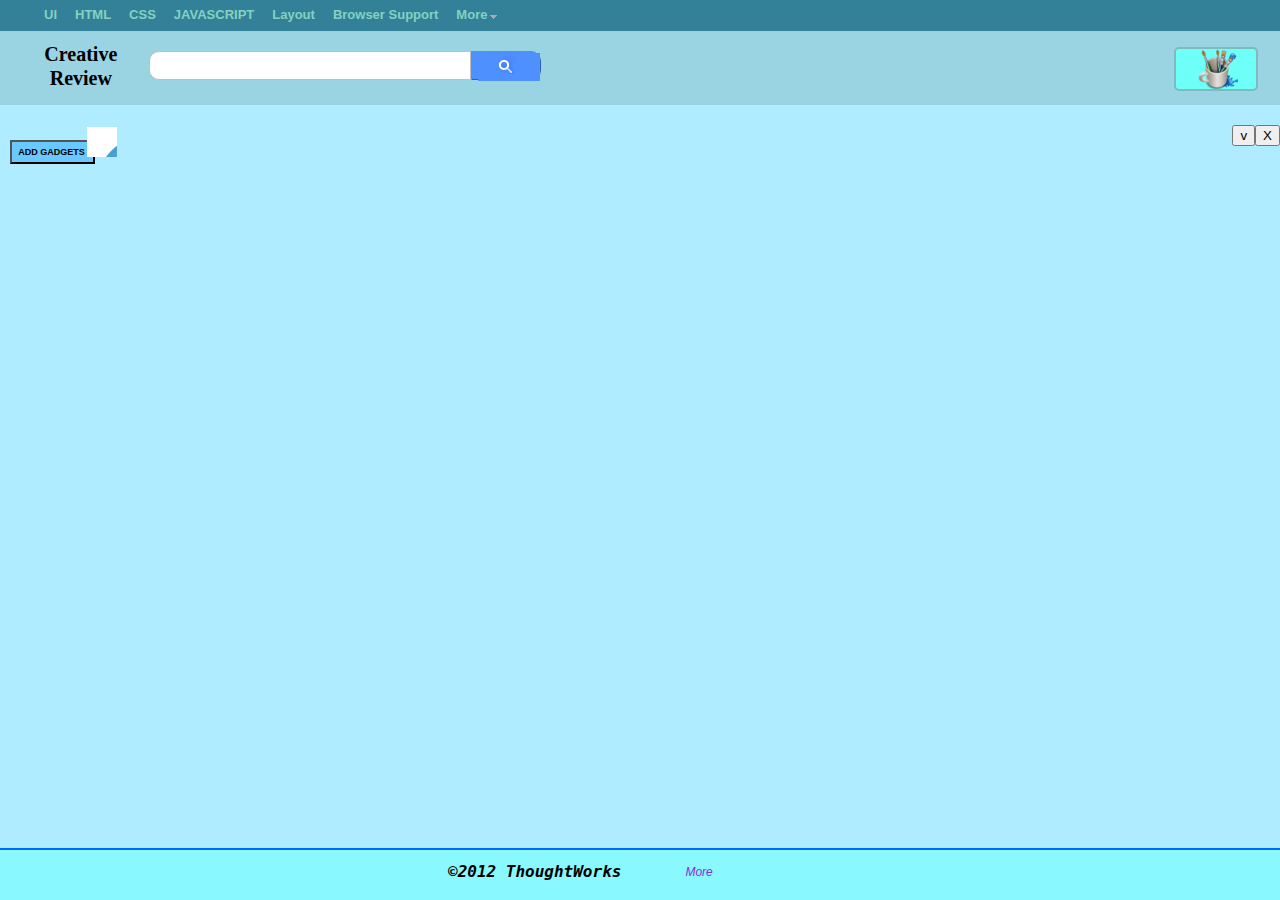
<file: index.html>
<!DOCTYPE html PUBLIC "-//W3C/DTD XHTML1 XHTML 1.0 Strict//EN"
"http://www.w3.org/TR/xhtml1/DR/xhtml1-strict.dtd">

<html>
	<head>	
		<link rel="stylesheet" type="text/css" href="css/cssreset-min.css">
	    <link rel="stylesheet" type="text/css" href="css/base.css">
 	    <link rel="stylesheet" type="text/css" href="css/layout.css">
 	    <link rel="stylesheet" type="text/css" href="css/content.css">
	    <link rel="stylesheet" type="text/css" href="css/header-footer.css">
		<link rel="stylesheet" type="text/css" href="css/navigation.css">
	    <link rel="stylesheet" type="text/css" href="css/widget.css">
	    <link rel="stylesheet" type="text/css" href="css/util.css">
	    <link rel="stylesheet" type="text/css" href="css/overlay.css">		
		
		<!--[if lt IE 8]>
			<link href="./css/ie7.css" rel="stylesheet" type="text/css" />
		<![endif]-->
		
		<title>igoogle:Assignment</title>
	</head>
	<body>
		<div id="header" class="clearfix">
			<ul class="menulist">
				<li><a href="#">UI</a></li>
				<li><a href="#">HTML</a></li>
				<li><a href="#">CSS</a></li>
				<li><a href="#">JAVASCRIPT</a></li>
				<li><a href="#">Layout</a></li>
				<li><a href="#">Browser Support</a></li>

				<li class="more-list">
					<a href="#">more<span class="more-list-arrow"> > </span></a>
					<ul>
						<li><a href="#">IE</a></li>
						<li><a href="#">CSS Reference</a></li>
						<li><a href="#">ThoughtWorks</a></li>
					</ul>
				</li>
			</ul>

		</div>
		<div id="navigation" class="clearfix">
			<h1 class="logo"><span>Creative Review	</span></h1>
			<div class = "nifty-left-round-corner">
					<div class="corner radius-1"></div>
					<div class="corner radius-2"></div>
					<div class="corner radius-3"></div>
					<div class="corner radius-4"></div>
					<div class="corner radius-5"></div>
					<div class="corner radius-6"></div>
					<div class="corner radius-7"></div>
					<div class="corner radius-8"></div>
					<div class="corner radius-9"></div>
					<div class="corner radius-10"></div>
				</div>
			<input type="text" class="search-text"></input>
			<button class="search-button"><span class="search-logo"></span></button>
			<a class ="settings" ><span class="settings-image"></span>
				<div class="themes">	
					<h1>Themes</h1>
					<ul>
						<li class="theme-1"></li>
						<li class="theme-2"></li>
						<li class="theme-3"></li>
						<li class="theme-4"></li>
						<li class="theme-5"></li>
						<li class="theme-6"></li>
						<li class="theme-7"></li>
						<li class="theme-8"></li>
					</ul>
				</div>
			</a>
		</div>

		<div id="content" class="clearfix">
			<div class="all-widgets-buttons">
			</div>
			<div class="sidebar">
				<button type="button" id="addGadget" value="ADD_GADGETS">
					<span>ADD GADGETS</span>
					<span class="add-gadgets-icon"></span>
				</button>
			</div>
			<div id="columns" class="clearfix">
				<div class="column" id="column1">
				</div>
				<div class="column" id="column2">
				</div>
				<div class="column" id="column3"></div>	
			</div>
		</div>
		
		<div id="footer" class="clearfix">
			<a href="#" class = "more">
				<span class="copy-right"> &copy2012 ThoughtWorks</span>	
				<input type="checkbox" id="show-footer-links">
				<label for="show-footer-links" class="show-more">More</label>
				<label for="show-footer-links" class="show-less">Less</label>
		
				<div class="footer-central-links clearfix">
					
						<div class="about-ui">
							<h1>About UI</h1>
							<ul>
								<li>HTML</li>
								<li>CSS</li>
								<li>JAVASCRIPT</li>
							</ul>
						</div>
						
						<div class="trainers">
							<h1>Trainers</h1>
							<ul>
								<li>Abhinav</li>
								<li>Mubarak</li>
								<li>Vivek</li>
								<li>Rahul</li>
							</ul>
						</div>
						
						<div class="developers">
							<h1>Developers</h1>
							<ul>
								<li>Vishnu</li>
								<li>Shridhar</li>
							</ul>
						</div>
				</div>
				<div class="secondary-logo"></div>
			</a>
		</div>		
	</body>
	<script type = "text/javascript" src="./lib/jquery.js"></script>
	<script type = "text/javascript" src="./lib/jquery-ui-1.9.1.custom.min.js"></script>

	<script type = "text/javascript" src="./js/templates.js"></script>
	<script type = "text/javascript" src="./js/util.js"></script>
	<script type = "text/javascript" src="./js/dialog.js"></script>
	<script type = "text/javascript" src="./js/widget.js"></script>
	<script type = "text/javascript" src="./js/widget_manager.js"></script>
	<script type = "text/javascript" src="./js/widget_agent.js"></script>

	<script type = "text/javascript" src="./js/JQueryUI.js"></script>
</html>
</file>
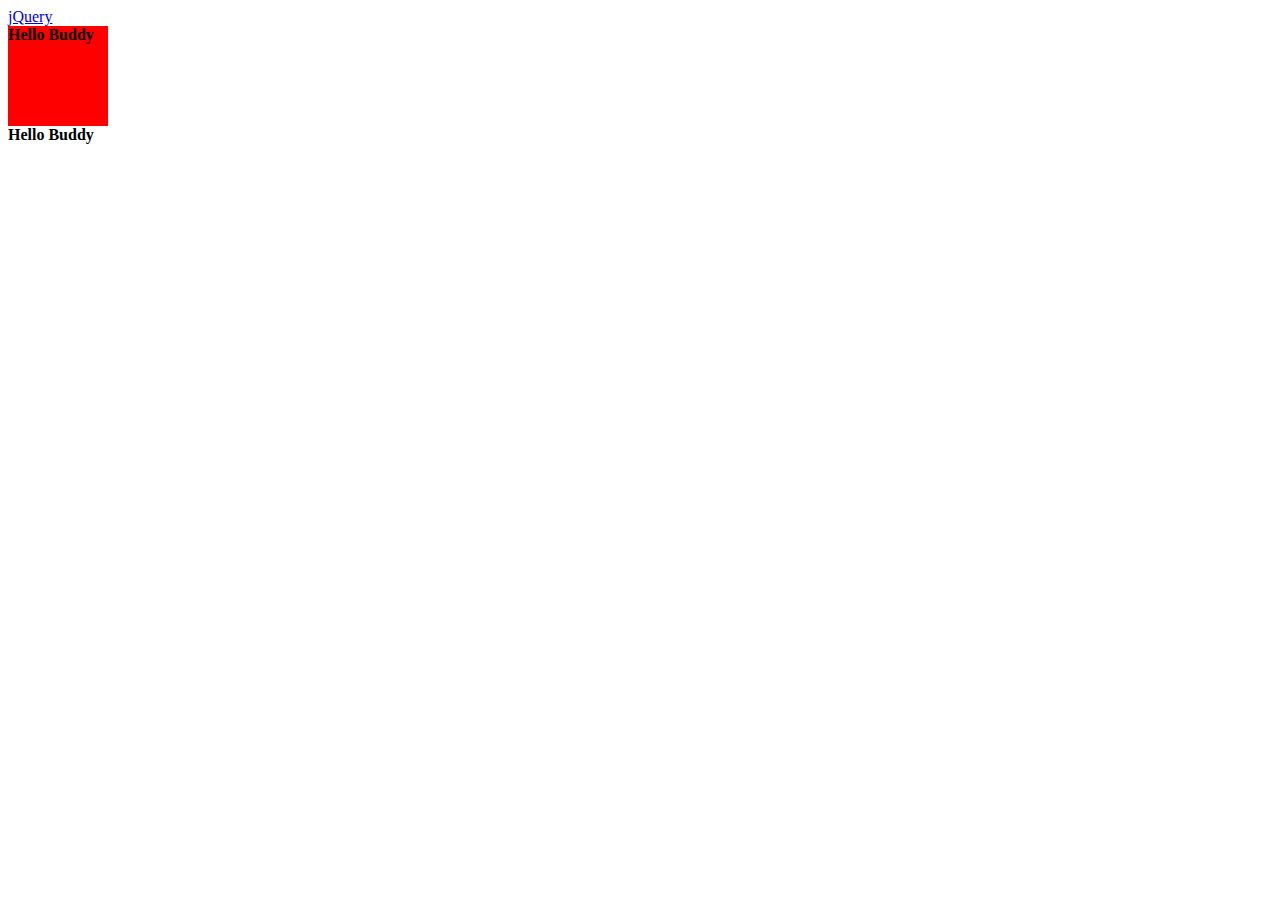
<file: JQuery Spyke/index.html>
<!DOCTYPE html PUBLIC "-//W3C/DTD XHTML1 XHTML 1.0 Strict//EN"
"http://www.w3.org/TR/xhtml1/DR/xhtml1-strict.dtd">

<html>
  <head>
    <meta charset="utf-8">
    <title>Demo</title>
    <style>
    	.bold { font-weight: bold; }
    	a.regular { font-weight: normal; }
    	div.test {
    		height: 100px;
    		width: 100px;
    		background-color: red;
    	}
 	</style>
  </head>
  <body>
    <a href="http://jquery.com/">jQuery</a>
    <div class="test">
    	<span class="bold">Hello Buddy</span>
    </div>
    <span class="bold">Hello Buddy</span>
    <script type="text/javascript" src="jquery.js"></script>
    <script type="text/javascript" src="test.js"></script>
    <script>
      
    </script>
  </body>
</html>
</file>
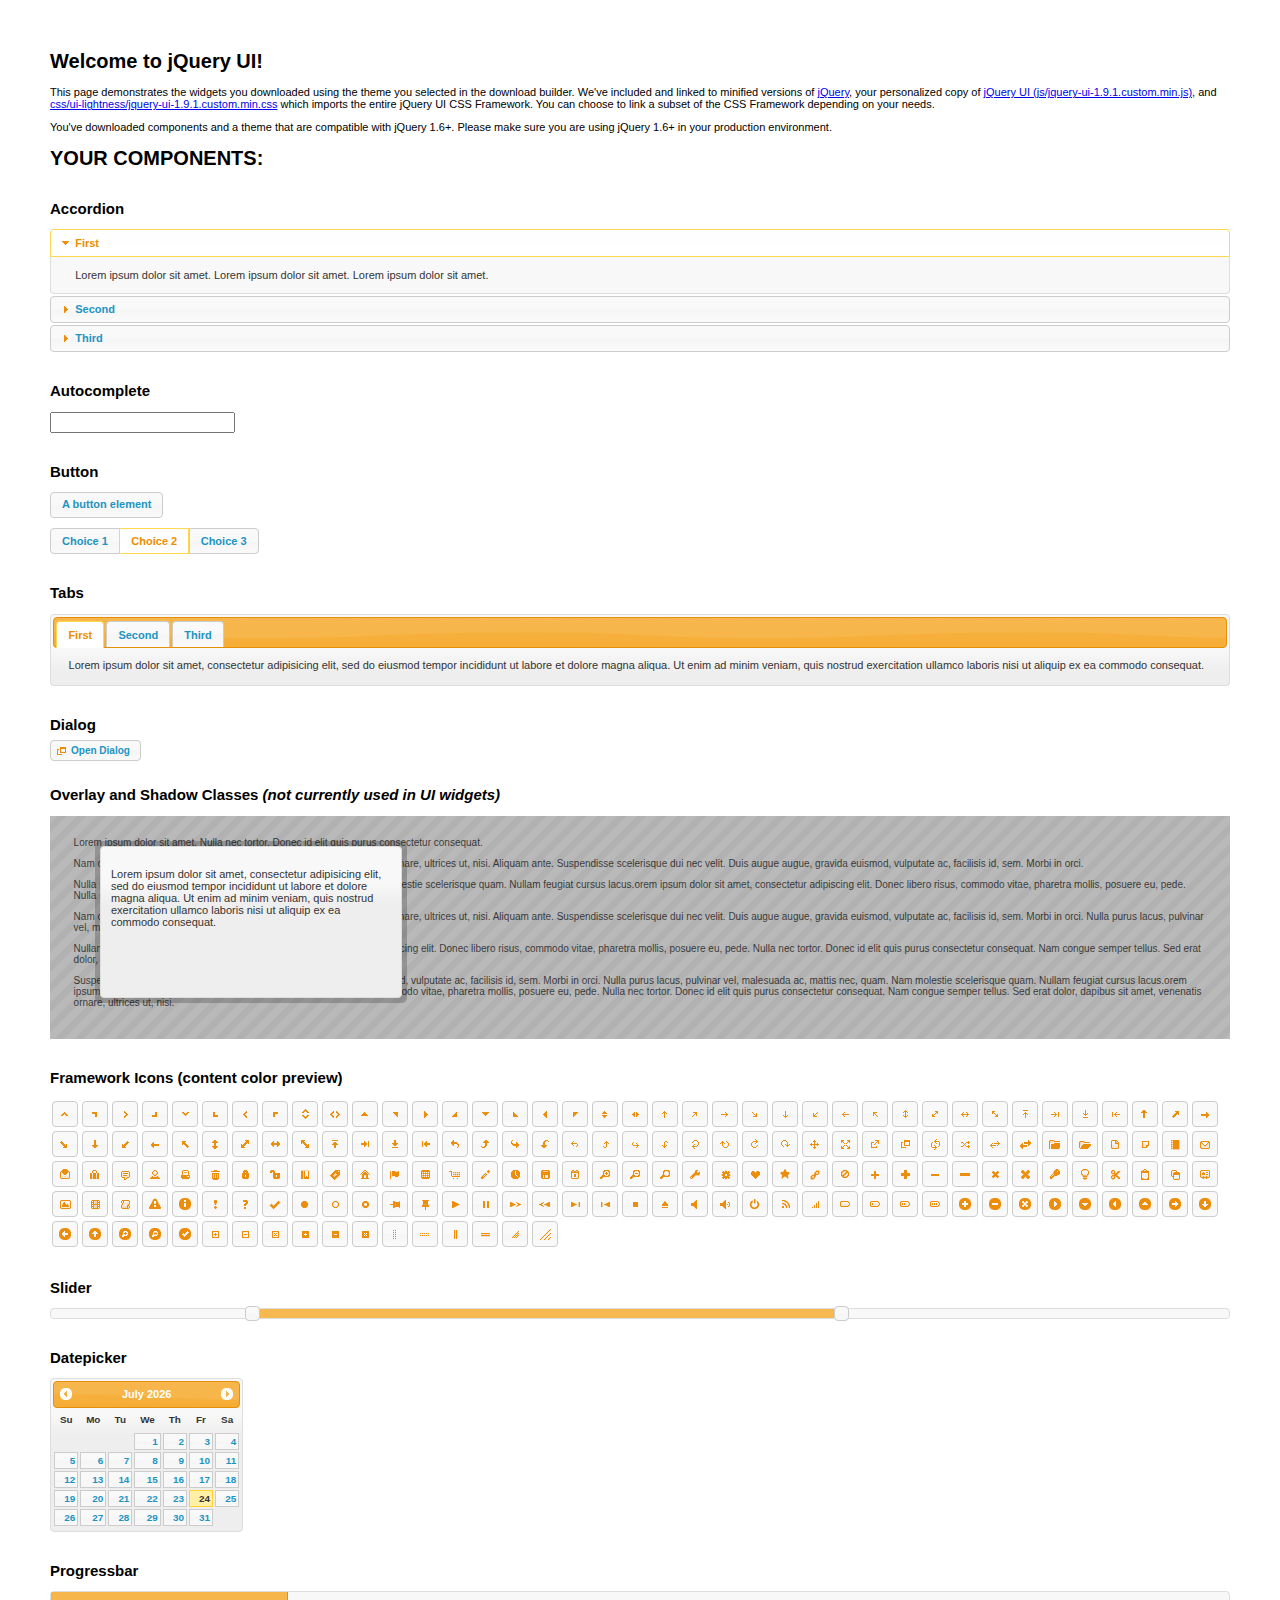
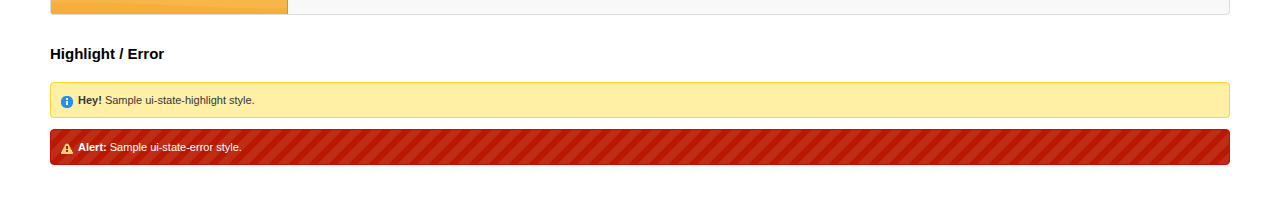
<file: jquery-ui-1.9.1.custom/index.html>
<!doctype html>
<html lang="us">
<head>
	<meta charset="utf-8">
	<title>jQuery UI Example Page</title>
	<link href="css/ui-lightness/jquery-ui-1.9.1.custom.css" rel="stylesheet">
	<script src="js/jquery-1.8.2.js"></script>
	<script src="js/jquery-ui-1.9.1.custom.js"></script>
	<script>
	$(function() {
		
		$( "#accordion" ).accordion();
		

		
		var availableTags = [
			"ActionScript",
			"AppleScript",
			"Asp",
			"BASIC",
			"C",
			"C++",
			"Clojure",
			"COBOL",
			"ColdFusion",
			"Erlang",
			"Fortran",
			"Groovy",
			"Haskell",
			"Java",
			"JavaScript",
			"Lisp",
			"Perl",
			"PHP",
			"Python",
			"Ruby",
			"Scala",
			"Scheme"
		];
		$( "#autocomplete" ).autocomplete({
			source: availableTags
		});
		

		
		$( "#button" ).button();
		$( "#radioset" ).buttonset();
		

		
		$( "#tabs" ).tabs();
		

		
		$( "#dialog" ).dialog({
			autoOpen: false,
			width: 400,
			buttons: [
				{
					text: "Ok",
					click: function() {
						$( this ).dialog( "close" );
					}
				},
				{
					text: "Cancel",
					click: function() {
						$( this ).dialog( "close" );
					}
				}
			]
		});

		// Link to open the dialog
		$( "#dialog-link" ).click(function( event ) {
			$( "#dialog" ).dialog( "open" );
			event.preventDefault();
		});
		

		
		$( "#datepicker" ).datepicker({
			inline: true
		});
		

		
		$( "#slider" ).slider({
			range: true,
			values: [ 17, 67 ]
		});
		

		
		$( "#progressbar" ).progressbar({
			value: 20
		});
		

		// Hover states on the static widgets
		$( "#dialog-link, #icons li" ).hover(
			function() {
				$( this ).addClass( "ui-state-hover" );
			},
			function() {
				$( this ).removeClass( "ui-state-hover" );
			}
		);
	});
	</script>
	<style>
	body{
		font: 62.5% "Trebuchet MS", sans-serif;
		margin: 50px;
	}
	.demoHeaders {
		margin-top: 2em;
	}
	#dialog-link {
		padding: .4em 1em .4em 20px;
		text-decoration: none;
		position: relative;
	}
	#dialog-link span.ui-icon {
		margin: 0 5px 0 0;
		position: absolute;
		left: .2em;
		top: 50%;
		margin-top: -8px;
	}
	#icons {
		margin: 0;
		padding: 0;
	}
	#icons li {
		margin: 2px;
		position: relative;
		padding: 4px 0;
		cursor: pointer;
		float: left;
		list-style: none;
	}
	#icons span.ui-icon {
		float: left;
		margin: 0 4px;
	}
	</style>
</head>
<body>

<h1>Welcome to jQuery UI!</h1>

<div class="ui-widget">
	<p>This page demonstrates the widgets you downloaded using the theme you selected in the download builder. We've included and linked to minified versions of <a href="js/jquery-1.8.2.js">jQuery</a>, your personalized copy of <a href="js/jquery-ui-1.9.1.custom.min.js">jQuery UI (js/jquery-ui-1.9.1.custom.min.js)</a>, and <a href="css/ui-lightness/jquery-ui-1.9.1.custom.min.css">css/ui-lightness/jquery-ui-1.9.1.custom.min.css</a> which imports the entire jQuery UI CSS Framework. You can choose to link a subset of the CSS Framework depending on your needs. </p>
	<p>You've downloaded components and a theme that are compatible with jQuery 1.6+. Please make sure you are using jQuery 1.6+ in your production environment.</p>
</div>

<h1>YOUR COMPONENTS:</h1>


<!-- Accordion -->
<h2 class="demoHeaders">Accordion</h2>
<div id="accordion">
	<h3>First</h3>
	<div>Lorem ipsum dolor sit amet. Lorem ipsum dolor sit amet. Lorem ipsum dolor sit amet.</div>
	<h3>Second</h3>
	<div>Phasellus mattis tincidunt nibh.</div>
	<h3>Third</h3>
	<div>Nam dui erat, auctor a, dignissim quis.</div>
</div>



<!-- Autocomplete -->
<h2 class="demoHeaders">Autocomplete</h2>
<div>
	<input id="autocomplete" title="type &quot;a&quot;">
</div>



<!-- Button -->
<h2 class="demoHeaders">Button</h2>
<button id="button">A button element</button>
<form style="margin-top: 1em;">
	<div id="radioset">
		<input type="radio" id="radio1" name="radio"><label for="radio1">Choice 1</label>
		<input type="radio" id="radio2" name="radio" checked="checked"><label for="radio2">Choice 2</label>
		<input type="radio" id="radio3" name="radio"><label for="radio3">Choice 3</label>
	</div>
</form>



<!-- Tabs -->
<h2 class="demoHeaders">Tabs</h2>
<div id="tabs">
	<ul>
		<li><a href="#tabs-1">First</a></li>
		<li><a href="#tabs-2">Second</a></li>
		<li><a href="#tabs-3">Third</a></li>
	</ul>
	<div id="tabs-1">Lorem ipsum dolor sit amet, consectetur adipisicing elit, sed do eiusmod tempor incididunt ut labore et dolore magna aliqua. Ut enim ad minim veniam, quis nostrud exercitation ullamco laboris nisi ut aliquip ex ea commodo consequat.</div>
	<div id="tabs-2">Phasellus mattis tincidunt nibh. Cras orci urna, blandit id, pretium vel, aliquet ornare, felis. Maecenas scelerisque sem non nisl. Fusce sed lorem in enim dictum bibendum.</div>
	<div id="tabs-3">Nam dui erat, auctor a, dignissim quis, sollicitudin eu, felis. Pellentesque nisi urna, interdum eget, sagittis et, consequat vestibulum, lacus. Mauris porttitor ullamcorper augue.</div>
</div>



<!-- Dialog NOTE: Dialog is not generated by UI in this demo so it can be visually styled in themeroller-->
<h2 class="demoHeaders">Dialog</h2>
<p><a href="#" id="dialog-link" class="ui-state-default ui-corner-all"><span class="ui-icon ui-icon-newwin"></span>Open Dialog</a></p>

<h2 class="demoHeaders">Overlay and Shadow Classes <em>(not currently used in UI widgets)</em></h2>
<div style="position: relative; width: 96%; height: 200px; padding:1% 2%; overflow:hidden;" class="fakewindowcontain">
	<p>Lorem ipsum dolor sit amet,  Nulla nec tortor. Donec id elit quis purus consectetur consequat. </p><p>Nam congue semper tellus. Sed erat dolor, dapibus sit amet, venenatis ornare, ultrices ut, nisi. Aliquam ante. Suspendisse scelerisque dui nec velit. Duis augue augue, gravida euismod, vulputate ac, facilisis id, sem. Morbi in orci. </p><p>Nulla purus lacus, pulvinar vel, malesuada ac, mattis nec, quam. Nam molestie scelerisque quam. Nullam feugiat cursus lacus.orem ipsum dolor sit amet, consectetur adipiscing elit. Donec libero risus, commodo vitae, pharetra mollis, posuere eu, pede. Nulla nec tortor. Donec id elit quis purus consectetur consequat. </p><p>Nam congue semper tellus. Sed erat dolor, dapibus sit amet, venenatis ornare, ultrices ut, nisi. Aliquam ante. Suspendisse scelerisque dui nec velit. Duis augue augue, gravida euismod, vulputate ac, facilisis id, sem. Morbi in orci. Nulla purus lacus, pulvinar vel, malesuada ac, mattis nec, quam. Nam molestie scelerisque quam. </p><p>Nullam feugiat cursus lacus.orem ipsum dolor sit amet, consectetur adipiscing elit. Donec libero risus, commodo vitae, pharetra mollis, posuere eu, pede. Nulla nec tortor. Donec id elit quis purus consectetur consequat. Nam congue semper tellus. Sed erat dolor, dapibus sit amet, venenatis ornare, ultrices ut, nisi. Aliquam ante. </p><p>Suspendisse scelerisque dui nec velit. Duis augue augue, gravida euismod, vulputate ac, facilisis id, sem. Morbi in orci. Nulla purus lacus, pulvinar vel, malesuada ac, mattis nec, quam. Nam molestie scelerisque quam. Nullam feugiat cursus lacus.orem ipsum dolor sit amet, consectetur adipiscing elit. Donec libero risus, commodo vitae, pharetra mollis, posuere eu, pede. Nulla nec tortor. Donec id elit quis purus consectetur consequat. Nam congue semper tellus. Sed erat dolor, dapibus sit amet, venenatis ornare, ultrices ut, nisi. </p>

	<!-- ui-dialog -->
	<div class="ui-overlay"><div class="ui-widget-overlay"></div><div class="ui-widget-shadow ui-corner-all" style="width: 302px; height: 152px; position: absolute; left: 50px; top: 30px;"></div></div>
	<div style="position: absolute; width: 280px; height: 130px;left: 50px; top: 30px; padding: 10px;" class="ui-widget ui-widget-content ui-corner-all">
		<div class="ui-dialog-content ui-widget-content" style="background: none; border: 0;">
			<p>Lorem ipsum dolor sit amet, consectetur adipisicing elit, sed do eiusmod tempor incididunt ut labore et dolore magna aliqua. Ut enim ad minim veniam, quis nostrud exercitation ullamco laboris nisi ut aliquip ex ea commodo consequat.</p>
		</div>
	</div>

</div>

<!-- ui-dialog -->
<div id="dialog" title="Dialog Title">
	<p>Lorem ipsum dolor sit amet, consectetur adipisicing elit, sed do eiusmod tempor incididunt ut labore et dolore magna aliqua. Ut enim ad minim veniam, quis nostrud exercitation ullamco laboris nisi ut aliquip ex ea commodo consequat.</p>
</div>



<h2 class="demoHeaders">Framework Icons (content color preview)</h2>
<ul id="icons" class="ui-widget ui-helper-clearfix">
	<li class="ui-state-default ui-corner-all" title=".ui-icon-carat-1-n"><span class="ui-icon ui-icon-carat-1-n"></span></li>
	<li class="ui-state-default ui-corner-all" title=".ui-icon-carat-1-ne"><span class="ui-icon ui-icon-carat-1-ne"></span></li>
	<li class="ui-state-default ui-corner-all" title=".ui-icon-carat-1-e"><span class="ui-icon ui-icon-carat-1-e"></span></li>
	<li class="ui-state-default ui-corner-all" title=".ui-icon-carat-1-se"><span class="ui-icon ui-icon-carat-1-se"></span></li>
	<li class="ui-state-default ui-corner-all" title=".ui-icon-carat-1-s"><span class="ui-icon ui-icon-carat-1-s"></span></li>
	<li class="ui-state-default ui-corner-all" title=".ui-icon-carat-1-sw"><span class="ui-icon ui-icon-carat-1-sw"></span></li>
	<li class="ui-state-default ui-corner-all" title=".ui-icon-carat-1-w"><span class="ui-icon ui-icon-carat-1-w"></span></li>
	<li class="ui-state-default ui-corner-all" title=".ui-icon-carat-1-nw"><span class="ui-icon ui-icon-carat-1-nw"></span></li>
	<li class="ui-state-default ui-corner-all" title=".ui-icon-carat-2-n-s"><span class="ui-icon ui-icon-carat-2-n-s"></span></li>
	<li class="ui-state-default ui-corner-all" title=".ui-icon-carat-2-e-w"><span class="ui-icon ui-icon-carat-2-e-w"></span></li>
	<li class="ui-state-default ui-corner-all" title=".ui-icon-triangle-1-n"><span class="ui-icon ui-icon-triangle-1-n"></span></li>
	<li class="ui-state-default ui-corner-all" title=".ui-icon-triangle-1-ne"><span class="ui-icon ui-icon-triangle-1-ne"></span></li>
	<li class="ui-state-default ui-corner-all" title=".ui-icon-triangle-1-e"><span class="ui-icon ui-icon-triangle-1-e"></span></li>
	<li class="ui-state-default ui-corner-all" title=".ui-icon-triangle-1-se"><span class="ui-icon ui-icon-triangle-1-se"></span></li>
	<li class="ui-state-default ui-corner-all" title=".ui-icon-triangle-1-s"><span class="ui-icon ui-icon-triangle-1-s"></span></li>
	<li class="ui-state-default ui-corner-all" title=".ui-icon-triangle-1-sw"><span class="ui-icon ui-icon-triangle-1-sw"></span></li>
	<li class="ui-state-default ui-corner-all" title=".ui-icon-triangle-1-w"><span class="ui-icon ui-icon-triangle-1-w"></span></li>
	<li class="ui-state-default ui-corner-all" title=".ui-icon-triangle-1-nw"><span class="ui-icon ui-icon-triangle-1-nw"></span></li>
	<li class="ui-state-default ui-corner-all" title=".ui-icon-triangle-2-n-s"><span class="ui-icon ui-icon-triangle-2-n-s"></span></li>
	<li class="ui-state-default ui-corner-all" title=".ui-icon-triangle-2-e-w"><span class="ui-icon ui-icon-triangle-2-e-w"></span></li>
	<li class="ui-state-default ui-corner-all" title=".ui-icon-arrow-1-n"><span class="ui-icon ui-icon-arrow-1-n"></span></li>
	<li class="ui-state-default ui-corner-all" title=".ui-icon-arrow-1-ne"><span class="ui-icon ui-icon-arrow-1-ne"></span></li>
	<li class="ui-state-default ui-corner-all" title=".ui-icon-arrow-1-e"><span class="ui-icon ui-icon-arrow-1-e"></span></li>
	<li class="ui-state-default ui-corner-all" title=".ui-icon-arrow-1-se"><span class="ui-icon ui-icon-arrow-1-se"></span></li>
	<li class="ui-state-default ui-corner-all" title=".ui-icon-arrow-1-s"><span class="ui-icon ui-icon-arrow-1-s"></span></li>
	<li class="ui-state-default ui-corner-all" title=".ui-icon-arrow-1-sw"><span class="ui-icon ui-icon-arrow-1-sw"></span></li>
	<li class="ui-state-default ui-corner-all" title=".ui-icon-arrow-1-w"><span class="ui-icon ui-icon-arrow-1-w"></span></li>
	<li class="ui-state-default ui-corner-all" title=".ui-icon-arrow-1-nw"><span class="ui-icon ui-icon-arrow-1-nw"></span></li>
	<li class="ui-state-default ui-corner-all" title=".ui-icon-arrow-2-n-s"><span class="ui-icon ui-icon-arrow-2-n-s"></span></li>
	<li class="ui-state-default ui-corner-all" title=".ui-icon-arrow-2-ne-sw"><span class="ui-icon ui-icon-arrow-2-ne-sw"></span></li>
	<li class="ui-state-default ui-corner-all" title=".ui-icon-arrow-2-e-w"><span class="ui-icon ui-icon-arrow-2-e-w"></span></li>
	<li class="ui-state-default ui-corner-all" title=".ui-icon-arrow-2-se-nw"><span class="ui-icon ui-icon-arrow-2-se-nw"></span></li>
	<li class="ui-state-default ui-corner-all" title=".ui-icon-arrowstop-1-n"><span class="ui-icon ui-icon-arrowstop-1-n"></span></li>
	<li class="ui-state-default ui-corner-all" title=".ui-icon-arrowstop-1-e"><span class="ui-icon ui-icon-arrowstop-1-e"></span></li>
	<li class="ui-state-default ui-corner-all" title=".ui-icon-arrowstop-1-s"><span class="ui-icon ui-icon-arrowstop-1-s"></span></li>
	<li class="ui-state-default ui-corner-all" title=".ui-icon-arrowstop-1-w"><span class="ui-icon ui-icon-arrowstop-1-w"></span></li>
	<li class="ui-state-default ui-corner-all" title=".ui-icon-arrowthick-1-n"><span class="ui-icon ui-icon-arrowthick-1-n"></span></li>
	<li class="ui-state-default ui-corner-all" title=".ui-icon-arrowthick-1-ne"><span class="ui-icon ui-icon-arrowthick-1-ne"></span></li>
	<li class="ui-state-default ui-corner-all" title=".ui-icon-arrowthick-1-e"><span class="ui-icon ui-icon-arrowthick-1-e"></span></li>
	<li class="ui-state-default ui-corner-all" title=".ui-icon-arrowthick-1-se"><span class="ui-icon ui-icon-arrowthick-1-se"></span></li>
	<li class="ui-state-default ui-corner-all" title=".ui-icon-arrowthick-1-s"><span class="ui-icon ui-icon-arrowthick-1-s"></span></li>
	<li class="ui-state-default ui-corner-all" title=".ui-icon-arrowthick-1-sw"><span class="ui-icon ui-icon-arrowthick-1-sw"></span></li>
	<li class="ui-state-default ui-corner-all" title=".ui-icon-arrowthick-1-w"><span class="ui-icon ui-icon-arrowthick-1-w"></span></li>
	<li class="ui-state-default ui-corner-all" title=".ui-icon-arrowthick-1-nw"><span class="ui-icon ui-icon-arrowthick-1-nw"></span></li>
	<li class="ui-state-default ui-corner-all" title=".ui-icon-arrowthick-2-n-s"><span class="ui-icon ui-icon-arrowthick-2-n-s"></span></li>
	<li class="ui-state-default ui-corner-all" title=".ui-icon-arrowthick-2-ne-sw"><span class="ui-icon ui-icon-arrowthick-2-ne-sw"></span></li>
	<li class="ui-state-default ui-corner-all" title=".ui-icon-arrowthick-2-e-w"><span class="ui-icon ui-icon-arrowthick-2-e-w"></span></li>
	<li class="ui-state-default ui-corner-all" title=".ui-icon-arrowthick-2-se-nw"><span class="ui-icon ui-icon-arrowthick-2-se-nw"></span></li>
	<li class="ui-state-default ui-corner-all" title=".ui-icon-arrowthickstop-1-n"><span class="ui-icon ui-icon-arrowthickstop-1-n"></span></li>
	<li class="ui-state-default ui-corner-all" title=".ui-icon-arrowthickstop-1-e"><span class="ui-icon ui-icon-arrowthickstop-1-e"></span></li>
	<li class="ui-state-default ui-corner-all" title=".ui-icon-arrowthickstop-1-s"><span class="ui-icon ui-icon-arrowthickstop-1-s"></span></li>
	<li class="ui-state-default ui-corner-all" title=".ui-icon-arrowthickstop-1-w"><span class="ui-icon ui-icon-arrowthickstop-1-w"></span></li>
	<li class="ui-state-default ui-corner-all" title=".ui-icon-arrowreturnthick-1-w"><span class="ui-icon ui-icon-arrowreturnthick-1-w"></span></li>
	<li class="ui-state-default ui-corner-all" title=".ui-icon-arrowreturnthick-1-n"><span class="ui-icon ui-icon-arrowreturnthick-1-n"></span></li>
	<li class="ui-state-default ui-corner-all" title=".ui-icon-arrowreturnthick-1-e"><span class="ui-icon ui-icon-arrowreturnthick-1-e"></span></li>
	<li class="ui-state-default ui-corner-all" title=".ui-icon-arrowreturnthick-1-s"><span class="ui-icon ui-icon-arrowreturnthick-1-s"></span></li>
	<li class="ui-state-default ui-corner-all" title=".ui-icon-arrowreturn-1-w"><span class="ui-icon ui-icon-arrowreturn-1-w"></span></li>
	<li class="ui-state-default ui-corner-all" title=".ui-icon-arrowreturn-1-n"><span class="ui-icon ui-icon-arrowreturn-1-n"></span></li>
	<li class="ui-state-default ui-corner-all" title=".ui-icon-arrowreturn-1-e"><span class="ui-icon ui-icon-arrowreturn-1-e"></span></li>
	<li class="ui-state-default ui-corner-all" title=".ui-icon-arrowreturn-1-s"><span class="ui-icon ui-icon-arrowreturn-1-s"></span></li>
	<li class="ui-state-default ui-corner-all" title=".ui-icon-arrowrefresh-1-w"><span class="ui-icon ui-icon-arrowrefresh-1-w"></span></li>
	<li class="ui-state-default ui-corner-all" title=".ui-icon-arrowrefresh-1-n"><span class="ui-icon ui-icon-arrowrefresh-1-n"></span></li>
	<li class="ui-state-default ui-corner-all" title=".ui-icon-arrowrefresh-1-e"><span class="ui-icon ui-icon-arrowrefresh-1-e"></span></li>
	<li class="ui-state-default ui-corner-all" title=".ui-icon-arrowrefresh-1-s"><span class="ui-icon ui-icon-arrowrefresh-1-s"></span></li>
	<li class="ui-state-default ui-corner-all" title=".ui-icon-arrow-4"><span class="ui-icon ui-icon-arrow-4"></span></li>
	<li class="ui-state-default ui-corner-all" title=".ui-icon-arrow-4-diag"><span class="ui-icon ui-icon-arrow-4-diag"></span></li>
	<li class="ui-state-default ui-corner-all" title=".ui-icon-extlink"><span class="ui-icon ui-icon-extlink"></span></li>
	<li class="ui-state-default ui-corner-all" title=".ui-icon-newwin"><span class="ui-icon ui-icon-newwin"></span></li>
	<li class="ui-state-default ui-corner-all" title=".ui-icon-refresh"><span class="ui-icon ui-icon-refresh"></span></li>
	<li class="ui-state-default ui-corner-all" title=".ui-icon-shuffle"><span class="ui-icon ui-icon-shuffle"></span></li>
	<li class="ui-state-default ui-corner-all" title=".ui-icon-transfer-e-w"><span class="ui-icon ui-icon-transfer-e-w"></span></li>
	<li class="ui-state-default ui-corner-all" title=".ui-icon-transferthick-e-w"><span class="ui-icon ui-icon-transferthick-e-w"></span></li>
	<li class="ui-state-default ui-corner-all" title=".ui-icon-folder-collapsed"><span class="ui-icon ui-icon-folder-collapsed"></span></li>
	<li class="ui-state-default ui-corner-all" title=".ui-icon-folder-open"><span class="ui-icon ui-icon-folder-open"></span></li>
	<li class="ui-state-default ui-corner-all" title=".ui-icon-document"><span class="ui-icon ui-icon-document"></span></li>
	<li class="ui-state-default ui-corner-all" title=".ui-icon-document-b"><span class="ui-icon ui-icon-document-b"></span></li>
	<li class="ui-state-default ui-corner-all" title=".ui-icon-note"><span class="ui-icon ui-icon-note"></span></li>
	<li class="ui-state-default ui-corner-all" title=".ui-icon-mail-closed"><span class="ui-icon ui-icon-mail-closed"></span></li>
	<li class="ui-state-default ui-corner-all" title=".ui-icon-mail-open"><span class="ui-icon ui-icon-mail-open"></span></li>
	<li class="ui-state-default ui-corner-all" title=".ui-icon-suitcase"><span class="ui-icon ui-icon-suitcase"></span></li>
	<li class="ui-state-default ui-corner-all" title=".ui-icon-comment"><span class="ui-icon ui-icon-comment"></span></li>
	<li class="ui-state-default ui-corner-all" title=".ui-icon-person"><span class="ui-icon ui-icon-person"></span></li>
	<li class="ui-state-default ui-corner-all" title=".ui-icon-print"><span class="ui-icon ui-icon-print"></span></li>
	<li class="ui-state-default ui-corner-all" title=".ui-icon-trash"><span class="ui-icon ui-icon-trash"></span></li>
	<li class="ui-state-default ui-corner-all" title=".ui-icon-locked"><span class="ui-icon ui-icon-locked"></span></li>
	<li class="ui-state-default ui-corner-all" title=".ui-icon-unlocked"><span class="ui-icon ui-icon-unlocked"></span></li>
	<li class="ui-state-default ui-corner-all" title=".ui-icon-bookmark"><span class="ui-icon ui-icon-bookmark"></span></li>
	<li class="ui-state-default ui-corner-all" title=".ui-icon-tag"><span class="ui-icon ui-icon-tag"></span></li>
	<li class="ui-state-default ui-corner-all" title=".ui-icon-home"><span class="ui-icon ui-icon-home"></span></li>
	<li class="ui-state-default ui-corner-all" title=".ui-icon-flag"><span class="ui-icon ui-icon-flag"></span></li>
	<li class="ui-state-default ui-corner-all" title=".ui-icon-calculator"><span class="ui-icon ui-icon-calculator"></span></li>
	<li class="ui-state-default ui-corner-all" title=".ui-icon-cart"><span class="ui-icon ui-icon-cart"></span></li>
	<li class="ui-state-default ui-corner-all" title=".ui-icon-pencil"><span class="ui-icon ui-icon-pencil"></span></li>
	<li class="ui-state-default ui-corner-all" title=".ui-icon-clock"><span class="ui-icon ui-icon-clock"></span></li>
	<li class="ui-state-default ui-corner-all" title=".ui-icon-disk"><span class="ui-icon ui-icon-disk"></span></li>
	<li class="ui-state-default ui-corner-all" title=".ui-icon-calendar"><span class="ui-icon ui-icon-calendar"></span></li>
	<li class="ui-state-default ui-corner-all" title=".ui-icon-zoomin"><span class="ui-icon ui-icon-zoomin"></span></li>
	<li class="ui-state-default ui-corner-all" title=".ui-icon-zoomout"><span class="ui-icon ui-icon-zoomout"></span></li>
	<li class="ui-state-default ui-corner-all" title=".ui-icon-search"><span class="ui-icon ui-icon-search"></span></li>
	<li class="ui-state-default ui-corner-all" title=".ui-icon-wrench"><span class="ui-icon ui-icon-wrench"></span></li>
	<li class="ui-state-default ui-corner-all" title=".ui-icon-gear"><span class="ui-icon ui-icon-gear"></span></li>
	<li class="ui-state-default ui-corner-all" title=".ui-icon-heart"><span class="ui-icon ui-icon-heart"></span></li>
	<li class="ui-state-default ui-corner-all" title=".ui-icon-star"><span class="ui-icon ui-icon-star"></span></li>
	<li class="ui-state-default ui-corner-all" title=".ui-icon-link"><span class="ui-icon ui-icon-link"></span></li>
	<li class="ui-state-default ui-corner-all" title=".ui-icon-cancel"><span class="ui-icon ui-icon-cancel"></span></li>
	<li class="ui-state-default ui-corner-all" title=".ui-icon-plus"><span class="ui-icon ui-icon-plus"></span></li>
	<li class="ui-state-default ui-corner-all" title=".ui-icon-plusthick"><span class="ui-icon ui-icon-plusthick"></span></li>
	<li class="ui-state-default ui-corner-all" title=".ui-icon-minus"><span class="ui-icon ui-icon-minus"></span></li>
	<li class="ui-state-default ui-corner-all" title=".ui-icon-minusthick"><span class="ui-icon ui-icon-minusthick"></span></li>
	<li class="ui-state-default ui-corner-all" title=".ui-icon-close"><span class="ui-icon ui-icon-close"></span></li>
	<li class="ui-state-default ui-corner-all" title=".ui-icon-closethick"><span class="ui-icon ui-icon-closethick"></span></li>
	<li class="ui-state-default ui-corner-all" title=".ui-icon-key"><span class="ui-icon ui-icon-key"></span></li>
	<li class="ui-state-default ui-corner-all" title=".ui-icon-lightbulb"><span class="ui-icon ui-icon-lightbulb"></span></li>
	<li class="ui-state-default ui-corner-all" title=".ui-icon-scissors"><span class="ui-icon ui-icon-scissors"></span></li>
	<li class="ui-state-default ui-corner-all" title=".ui-icon-clipboard"><span class="ui-icon ui-icon-clipboard"></span></li>
	<li class="ui-state-default ui-corner-all" title=".ui-icon-copy"><span class="ui-icon ui-icon-copy"></span></li>
	<li class="ui-state-default ui-corner-all" title=".ui-icon-contact"><span class="ui-icon ui-icon-contact"></span></li>
	<li class="ui-state-default ui-corner-all" title=".ui-icon-image"><span class="ui-icon ui-icon-image"></span></li>
	<li class="ui-state-default ui-corner-all" title=".ui-icon-video"><span class="ui-icon ui-icon-video"></span></li>
	<li class="ui-state-default ui-corner-all" title=".ui-icon-script"><span class="ui-icon ui-icon-script"></span></li>
	<li class="ui-state-default ui-corner-all" title=".ui-icon-alert"><span class="ui-icon ui-icon-alert"></span></li>
	<li class="ui-state-default ui-corner-all" title=".ui-icon-info"><span class="ui-icon ui-icon-info"></span></li>
	<li class="ui-state-default ui-corner-all" title=".ui-icon-notice"><span class="ui-icon ui-icon-notice"></span></li>
	<li class="ui-state-default ui-corner-all" title=".ui-icon-help"><span class="ui-icon ui-icon-help"></span></li>
	<li class="ui-state-default ui-corner-all" title=".ui-icon-check"><span class="ui-icon ui-icon-check"></span></li>
	<li class="ui-state-default ui-corner-all" title=".ui-icon-bullet"><span class="ui-icon ui-icon-bullet"></span></li>
	<li class="ui-state-default ui-corner-all" title=".ui-icon-radio-off"><span class="ui-icon ui-icon-radio-off"></span></li>
	<li class="ui-state-default ui-corner-all" title=".ui-icon-radio-on"><span class="ui-icon ui-icon-radio-on"></span></li>
	<li class="ui-state-default ui-corner-all" title=".ui-icon-pin-w"><span class="ui-icon ui-icon-pin-w"></span></li>
	<li class="ui-state-default ui-corner-all" title=".ui-icon-pin-s"><span class="ui-icon ui-icon-pin-s"></span></li>
	<li class="ui-state-default ui-corner-all" title=".ui-icon-play"><span class="ui-icon ui-icon-play"></span></li>
	<li class="ui-state-default ui-corner-all" title=".ui-icon-pause"><span class="ui-icon ui-icon-pause"></span></li>
	<li class="ui-state-default ui-corner-all" title=".ui-icon-seek-next"><span class="ui-icon ui-icon-seek-next"></span></li>
	<li class="ui-state-default ui-corner-all" title=".ui-icon-seek-prev"><span class="ui-icon ui-icon-seek-prev"></span></li>
	<li class="ui-state-default ui-corner-all" title=".ui-icon-seek-end"><span class="ui-icon ui-icon-seek-end"></span></li>
	<li class="ui-state-default ui-corner-all" title=".ui-icon-seek-first"><span class="ui-icon ui-icon-seek-first"></span></li>
	<li class="ui-state-default ui-corner-all" title=".ui-icon-stop"><span class="ui-icon ui-icon-stop"></span></li>
	<li class="ui-state-default ui-corner-all" title=".ui-icon-eject"><span class="ui-icon ui-icon-eject"></span></li>
	<li class="ui-state-default ui-corner-all" title=".ui-icon-volume-off"><span class="ui-icon ui-icon-volume-off"></span></li>
	<li class="ui-state-default ui-corner-all" title=".ui-icon-volume-on"><span class="ui-icon ui-icon-volume-on"></span></li>
	<li class="ui-state-default ui-corner-all" title=".ui-icon-power"><span class="ui-icon ui-icon-power"></span></li>
	<li class="ui-state-default ui-corner-all" title=".ui-icon-signal-diag"><span class="ui-icon ui-icon-signal-diag"></span></li>
	<li class="ui-state-default ui-corner-all" title=".ui-icon-signal"><span class="ui-icon ui-icon-signal"></span></li>
	<li class="ui-state-default ui-corner-all" title=".ui-icon-battery-0"><span class="ui-icon ui-icon-battery-0"></span></li>
	<li class="ui-state-default ui-corner-all" title=".ui-icon-battery-1"><span class="ui-icon ui-icon-battery-1"></span></li>
	<li class="ui-state-default ui-corner-all" title=".ui-icon-battery-2"><span class="ui-icon ui-icon-battery-2"></span></li>
	<li class="ui-state-default ui-corner-all" title=".ui-icon-battery-3"><span class="ui-icon ui-icon-battery-3"></span></li>
	<li class="ui-state-default ui-corner-all" title=".ui-icon-circle-plus"><span class="ui-icon ui-icon-circle-plus"></span></li>
	<li class="ui-state-default ui-corner-all" title=".ui-icon-circle-minus"><span class="ui-icon ui-icon-circle-minus"></span></li>
	<li class="ui-state-default ui-corner-all" title=".ui-icon-circle-close"><span class="ui-icon ui-icon-circle-close"></span></li>
	<li class="ui-state-default ui-corner-all" title=".ui-icon-circle-triangle-e"><span class="ui-icon ui-icon-circle-triangle-e"></span></li>
	<li class="ui-state-default ui-corner-all" title=".ui-icon-circle-triangle-s"><span class="ui-icon ui-icon-circle-triangle-s"></span></li>
	<li class="ui-state-default ui-corner-all" title=".ui-icon-circle-triangle-w"><span class="ui-icon ui-icon-circle-triangle-w"></span></li>
	<li class="ui-state-default ui-corner-all" title=".ui-icon-circle-triangle-n"><span class="ui-icon ui-icon-circle-triangle-n"></span></li>
	<li class="ui-state-default ui-corner-all" title=".ui-icon-circle-arrow-e"><span class="ui-icon ui-icon-circle-arrow-e"></span></li>
	<li class="ui-state-default ui-corner-all" title=".ui-icon-circle-arrow-s"><span class="ui-icon ui-icon-circle-arrow-s"></span></li>
	<li class="ui-state-default ui-corner-all" title=".ui-icon-circle-arrow-w"><span class="ui-icon ui-icon-circle-arrow-w"></span></li>
	<li class="ui-state-default ui-corner-all" title=".ui-icon-circle-arrow-n"><span class="ui-icon ui-icon-circle-arrow-n"></span></li>
	<li class="ui-state-default ui-corner-all" title=".ui-icon-circle-zoomin"><span class="ui-icon ui-icon-circle-zoomin"></span></li>
	<li class="ui-state-default ui-corner-all" title=".ui-icon-circle-zoomout"><span class="ui-icon ui-icon-circle-zoomout"></span></li>
	<li class="ui-state-default ui-corner-all" title=".ui-icon-circle-check"><span class="ui-icon ui-icon-circle-check"></span></li>
	<li class="ui-state-default ui-corner-all" title=".ui-icon-circlesmall-plus"><span class="ui-icon ui-icon-circlesmall-plus"></span></li>
	<li class="ui-state-default ui-corner-all" title=".ui-icon-circlesmall-minus"><span class="ui-icon ui-icon-circlesmall-minus"></span></li>
	<li class="ui-state-default ui-corner-all" title=".ui-icon-circlesmall-close"><span class="ui-icon ui-icon-circlesmall-close"></span></li>
	<li class="ui-state-default ui-corner-all" title=".ui-icon-squaresmall-plus"><span class="ui-icon ui-icon-squaresmall-plus"></span></li>
	<li class="ui-state-default ui-corner-all" title=".ui-icon-squaresmall-minus"><span class="ui-icon ui-icon-squaresmall-minus"></span></li>
	<li class="ui-state-default ui-corner-all" title=".ui-icon-squaresmall-close"><span class="ui-icon ui-icon-squaresmall-close"></span></li>
	<li class="ui-state-default ui-corner-all" title=".ui-icon-grip-dotted-vertical"><span class="ui-icon ui-icon-grip-dotted-vertical"></span></li>
	<li class="ui-state-default ui-corner-all" title=".ui-icon-grip-dotted-horizontal"><span class="ui-icon ui-icon-grip-dotted-horizontal"></span></li>
	<li class="ui-state-default ui-corner-all" title=".ui-icon-grip-solid-vertical"><span class="ui-icon ui-icon-grip-solid-vertical"></span></li>
	<li class="ui-state-default ui-corner-all" title=".ui-icon-grip-solid-horizontal"><span class="ui-icon ui-icon-grip-solid-horizontal"></span></li>
	<li class="ui-state-default ui-corner-all" title=".ui-icon-gripsmall-diagonal-se"><span class="ui-icon ui-icon-gripsmall-diagonal-se"></span></li>
	<li class="ui-state-default ui-corner-all" title=".ui-icon-grip-diagonal-se"><span class="ui-icon ui-icon-grip-diagonal-se"></span></li>
</ul>


<!-- Slider -->
<h2 class="demoHeaders">Slider</h2>
<div id="slider"></div>



<!-- Datepicker -->
<h2 class="demoHeaders">Datepicker</h2>
<div id="datepicker"></div>



<!-- Progressbar -->
<h2 class="demoHeaders">Progressbar</h2>
<div id="progressbar"></div>


<!-- Highlight / Error -->
<h2 class="demoHeaders">Highlight / Error</h2>
<div class="ui-widget">
	<div class="ui-state-highlight ui-corner-all" style="margin-top: 20px; padding: 0 .7em;">
		<p><span class="ui-icon ui-icon-info" style="float: left; margin-right: .3em;"></span>
		<strong>Hey!</strong> Sample ui-state-highlight style.</p>
	</div>
</div>
<br>
<div class="ui-widget">
	<div class="ui-state-error ui-corner-all" style="padding: 0 .7em;">
		<p><span class="ui-icon ui-icon-alert" style="float: left; margin-right: .3em;"></span>
		<strong>Alert:</strong> Sample ui-state-error style.</p>
	</div>
</div>

</body>
</html>
</file>
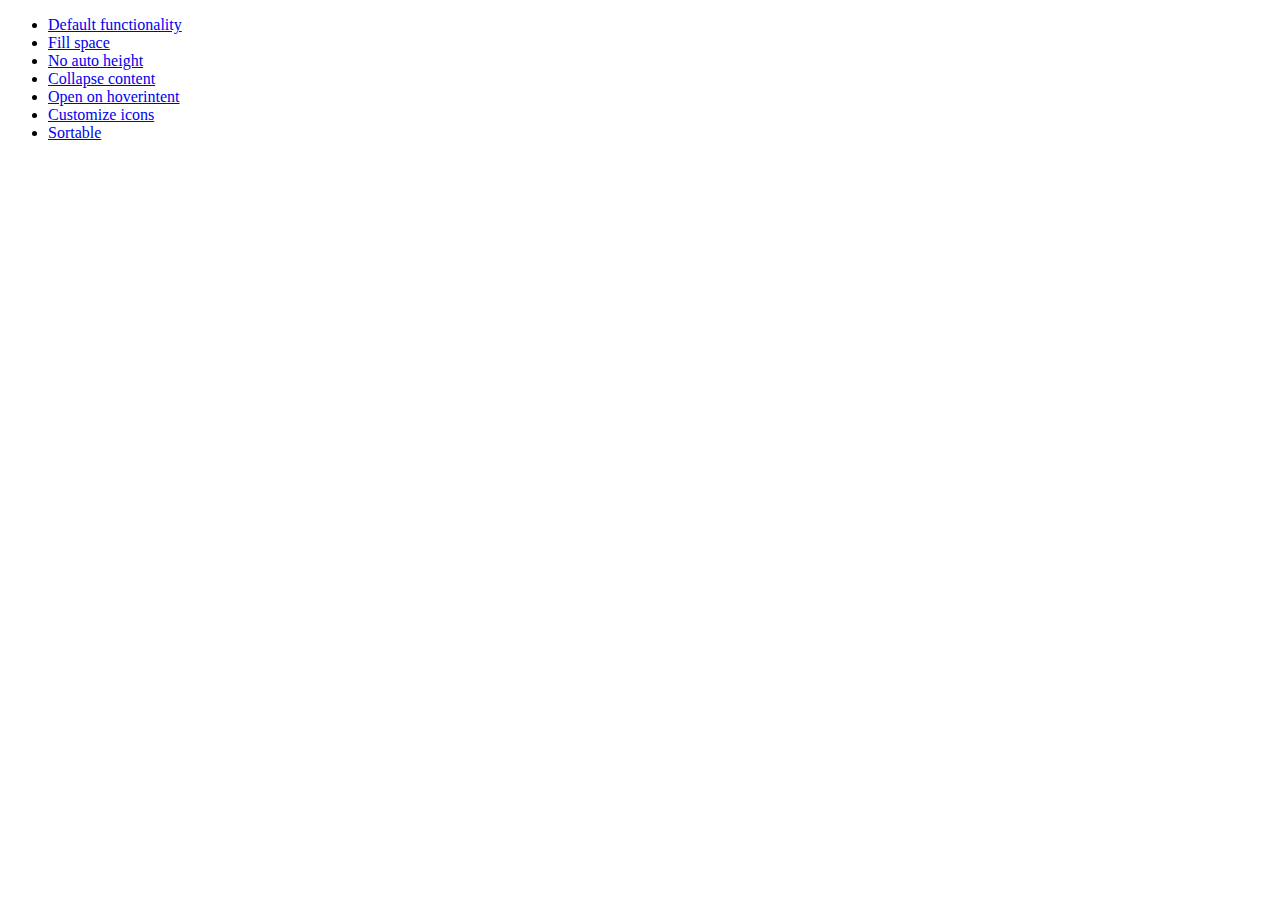
<file: jquery-ui-1.9.1.custom/development-bundle/demos/accordion/index.html>
<!doctype html>
<html lang="en">
<head>
	<meta charset="utf-8">
	<title>jQuery UI Accordion Demos</title>
</head>
<body>

<ul>
	<li><a href="default.html">Default functionality</a></li>
	<li><a href="fillspace.html">Fill space</a></li>
	<li><a href="no-auto-height.html">No auto height</a></li>
	<li><a href="collapsible.html">Collapse content</a></li>
	<li><a href="hoverintent.html">Open on hoverintent</a></li>
	<li><a href="custom-icons.html">Customize icons</a></li>
	<li><a href="sortable.html">Sortable</a></li>
</ul>

</body>
</html>
</file>
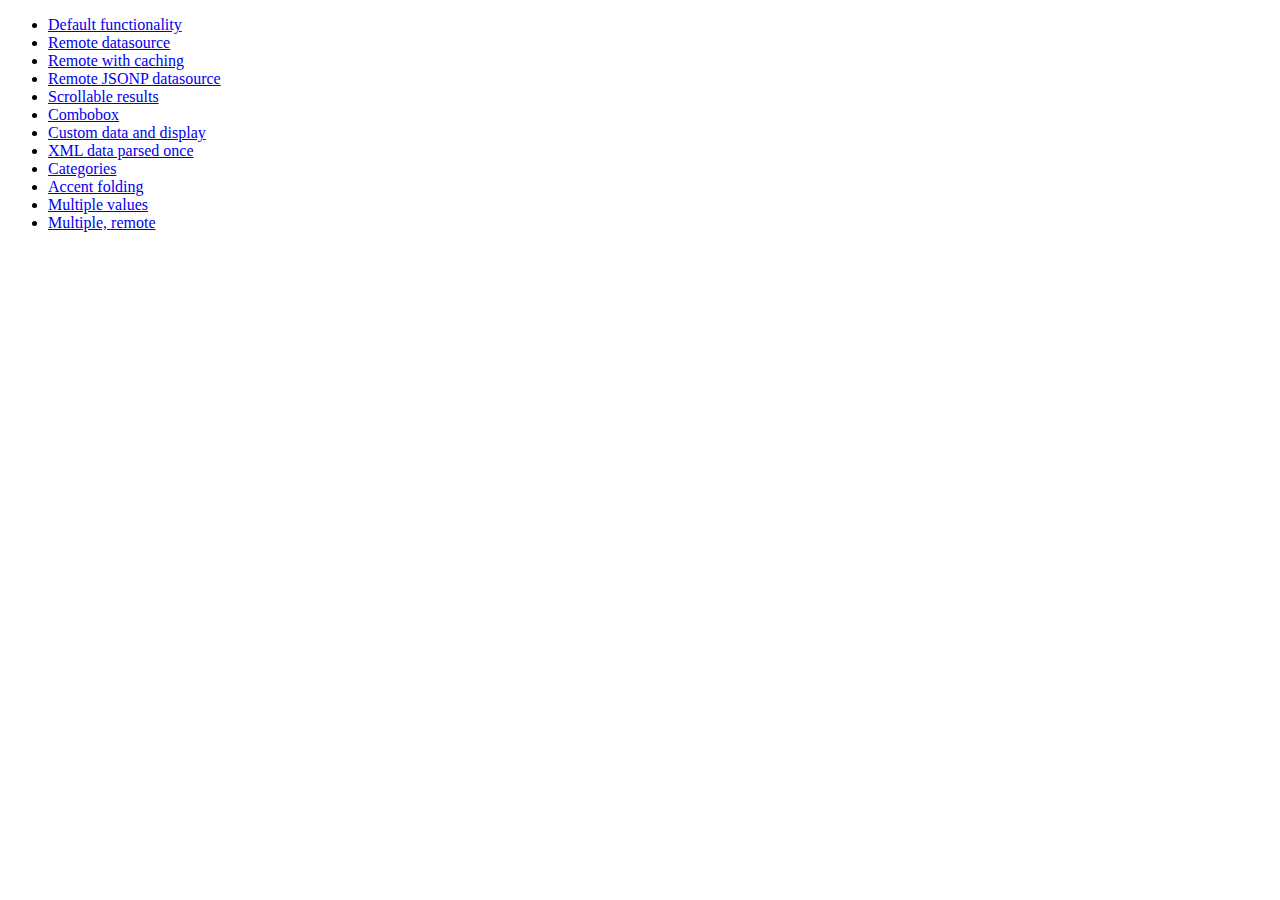
<file: jquery-ui-1.9.1.custom/development-bundle/demos/autocomplete/index.html>
<!doctype html>
<html lang="en">
<head>
	<meta charset="utf-8">
	<title>jQuery UI Autocomplete Demos</title>
</head>
<body>

<ul>
	<li><a href="default.html">Default functionality</a></li>
	<li><a href="remote.html">Remote datasource</a></li>
	<li><a href="remote-with-cache.html">Remote with caching</a></li>
	<li><a href="remote-jsonp.html">Remote JSONP datasource</a></li>
	<li><a href="maxheight.html">Scrollable results</a></li>
	<li><a href="combobox.html">Combobox</a></li>
	<li><a href="custom-data.html">Custom data and display</a></li>
	<li><a href="xml.html">XML data parsed once</a></li>
	<li><a href="categories.html">Categories</a></li>
	<li><a href="folding.html">Accent folding</a></li>
	<li><a href="multiple.html">Multiple values</a></li>
	<li><a href="multiple-remote.html">Multiple, remote</a></li>
</ul>

</body>
</html>
</file>
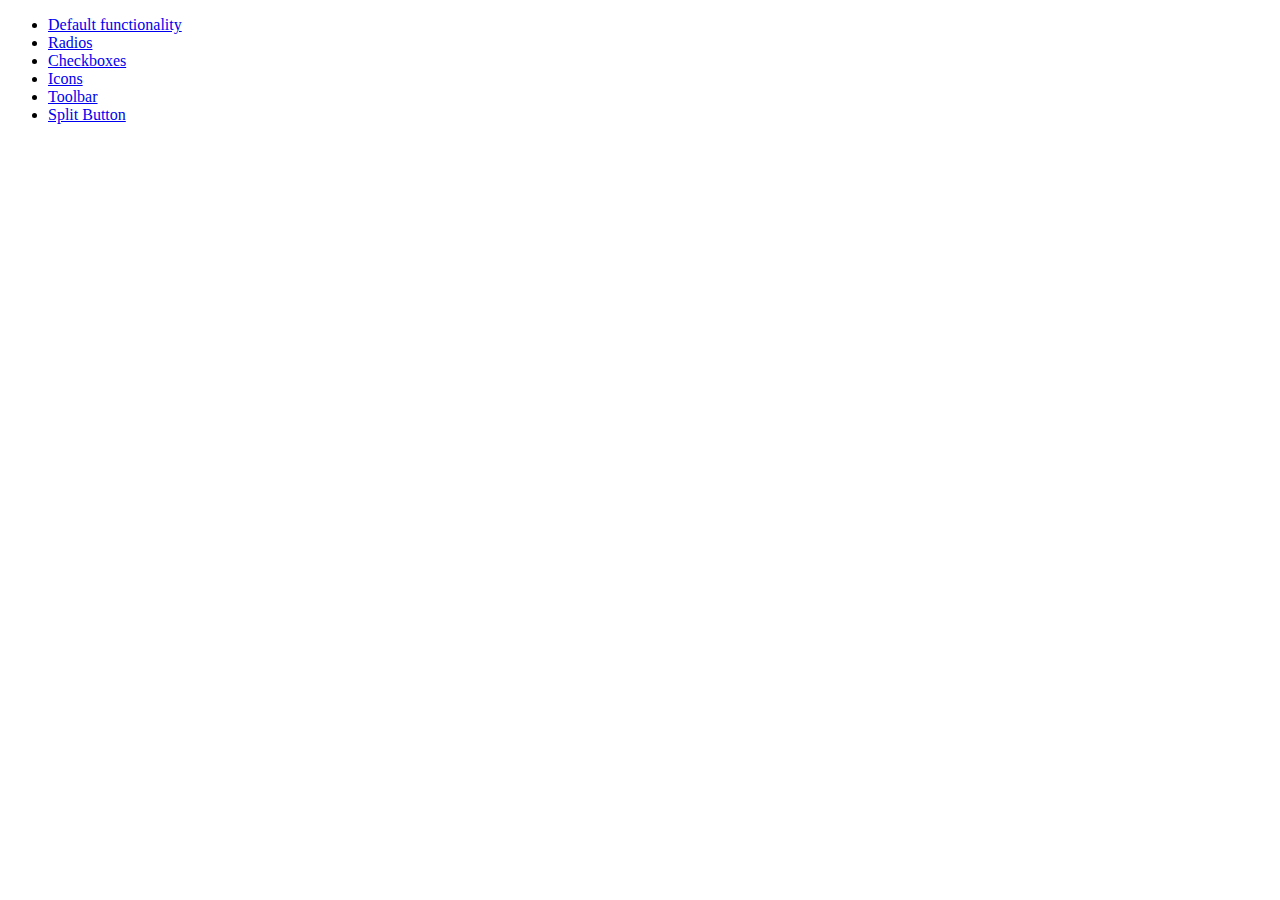
<file: jquery-ui-1.9.1.custom/development-bundle/demos/button/index.html>
<!doctype html>
<html lang="en">
<head>
	<meta charset="utf-8">
	<title>jQuery UI Button Demos</title>
</head>
<body>

<ul>
	<li><a href="default.html">Default functionality</a></li>
	<li><a href="radio.html">Radios</a></li>
	<li><a href="checkbox.html">Checkboxes</a></li>
	<li><a href="icons.html">Icons</a></li>
	<li><a href="toolbar.html">Toolbar</a></li>
	<li><a href="splitbutton.html">Split Button</a></li>
</ul>

</body>
</html>
</file>
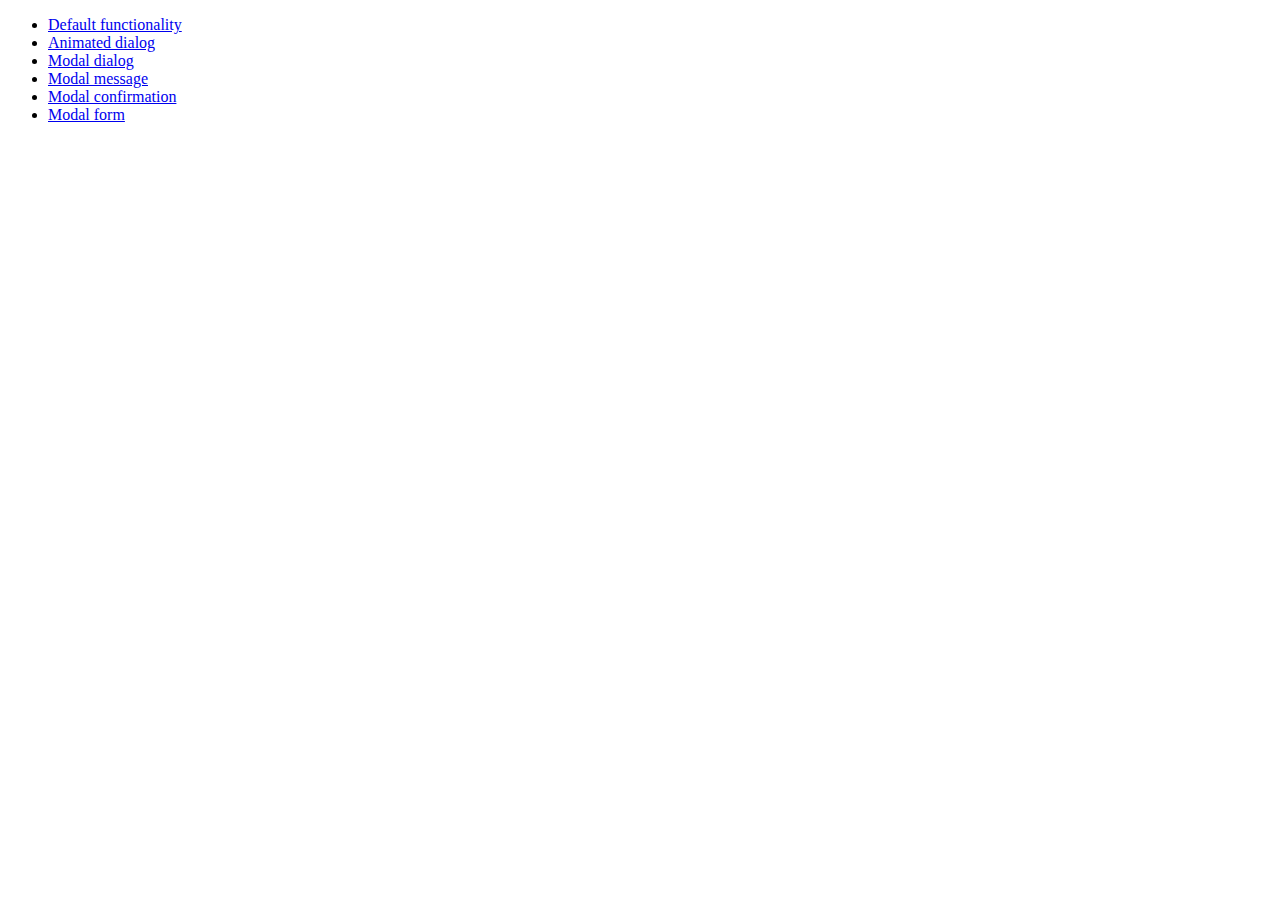
<file: jquery-ui-1.9.1.custom/development-bundle/demos/dialog/index.html>
<!doctype html>
<html lang="en">
<head>
	<meta charset="utf-8">
	<title>jQuery UI Dialog Demos</title>
</head>
<body>

<ul>
	<li><a href="default.html">Default functionality</a></li>
	<li><a href="animated.html">Animated dialog</a></li>
	<li><a href="modal.html">Modal dialog</a></li>
	<li><a href="modal-message.html">Modal message</a></li>
	<li><a href="modal-confirmation.html">Modal confirmation</a></li>
	<li><a href="modal-form.html">Modal form</a></li>
</ul>

</body>
</html>
</file>
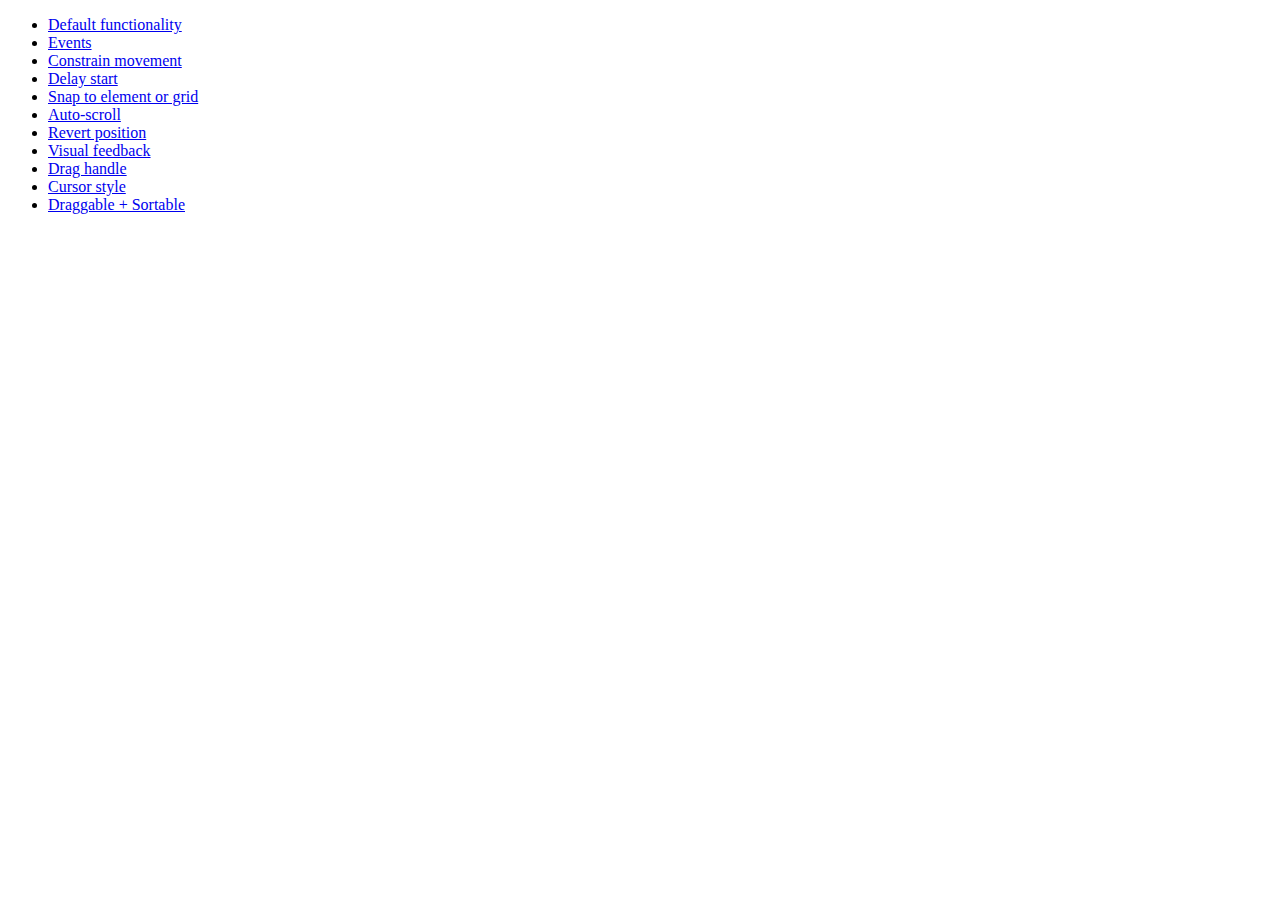
<file: jquery-ui-1.9.1.custom/development-bundle/demos/draggable/index.html>
<!doctype html>
<html lang="en">
<head>
	<meta charset="utf-8">
	<title>jQuery UI Draggable Demos</title>
</head>
<body>

<ul>
	<li><a href="default.html">Default functionality</a></li>
	<li><a href="events.html">Events</a></li>
	<li><a href="constrain-movement.html">Constrain movement</a></li>
	<li><a href="delay-start.html">Delay start</a></li>
	<li><a href="snap-to.html">Snap to element or grid</a></li>
	<li><a href="scroll.html">Auto-scroll</a></li>
	<li><a href="revert.html">Revert position</a></li>
	<li><a href="visual-feedback.html">Visual feedback</a></li>
	<li><a href="handle.html">Drag handle</a></li>
	<li><a href="cursor-style.html">Cursor style</a></li>
	<li><a href="sortable.html">Draggable + Sortable</a></li>
</ul>

</body>
</html>
</file>
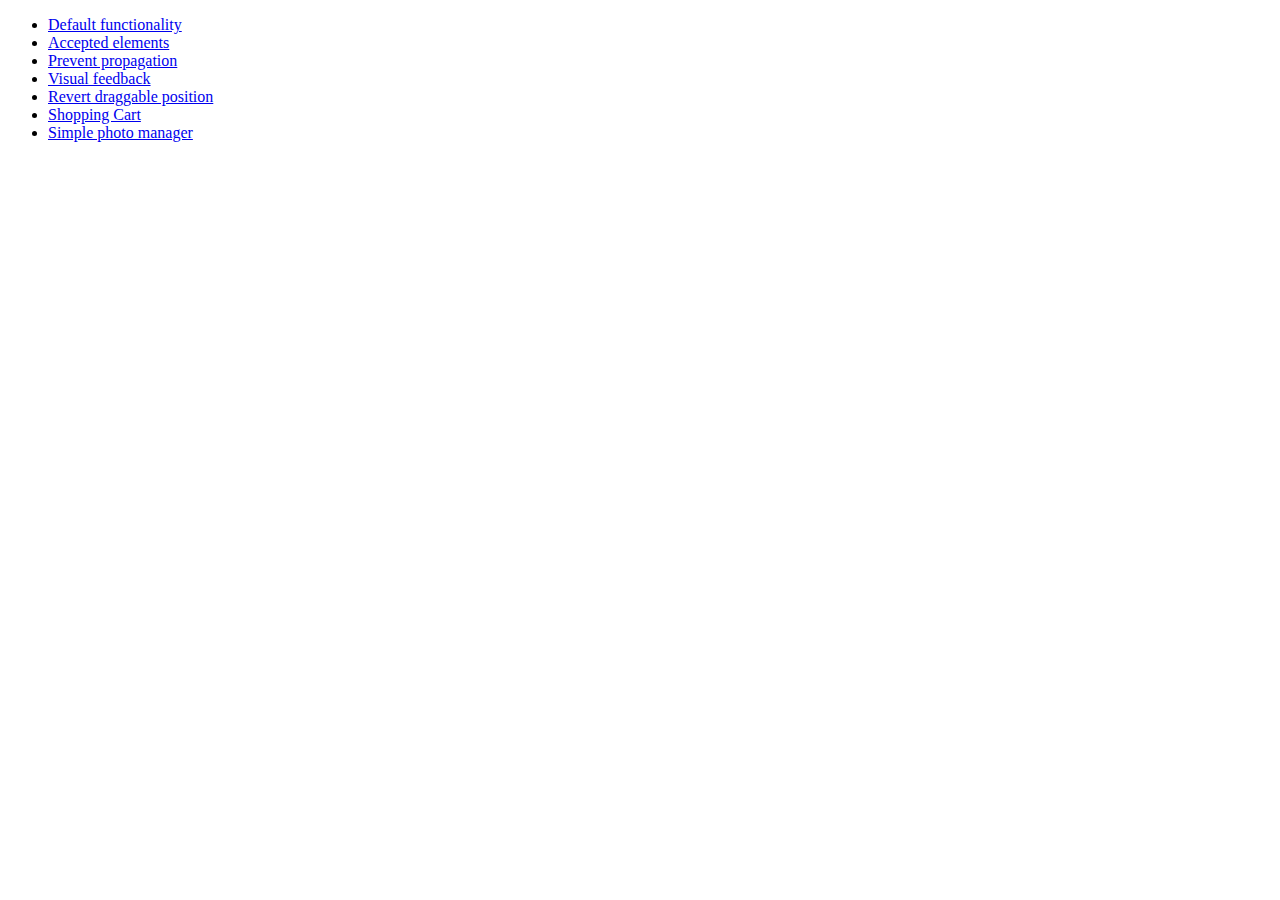
<file: jquery-ui-1.9.1.custom/development-bundle/demos/droppable/index.html>
<!doctype html>
<html lang="en">
<head>
	<meta charset="utf-8">
	<title>jQuery UI Droppable Demos</title>
</head>
<body>

<ul>
	<li><a href="default.html">Default functionality</a></li>
	<li><a href="accepted-elements.html">Accepted elements</a></li>
	<li><a href="propagation.html">Prevent propagation</a></li>
	<li><a href="visual-feedback.html">Visual feedback</a></li>
	<li><a href="revert.html">Revert draggable position</a></li>
	<li><a href="shopping-cart.html">Shopping Cart</a></li>
	<li><a href="photo-manager.html">Simple photo manager</a></li>
</ul>

</body>
</html>
</file>
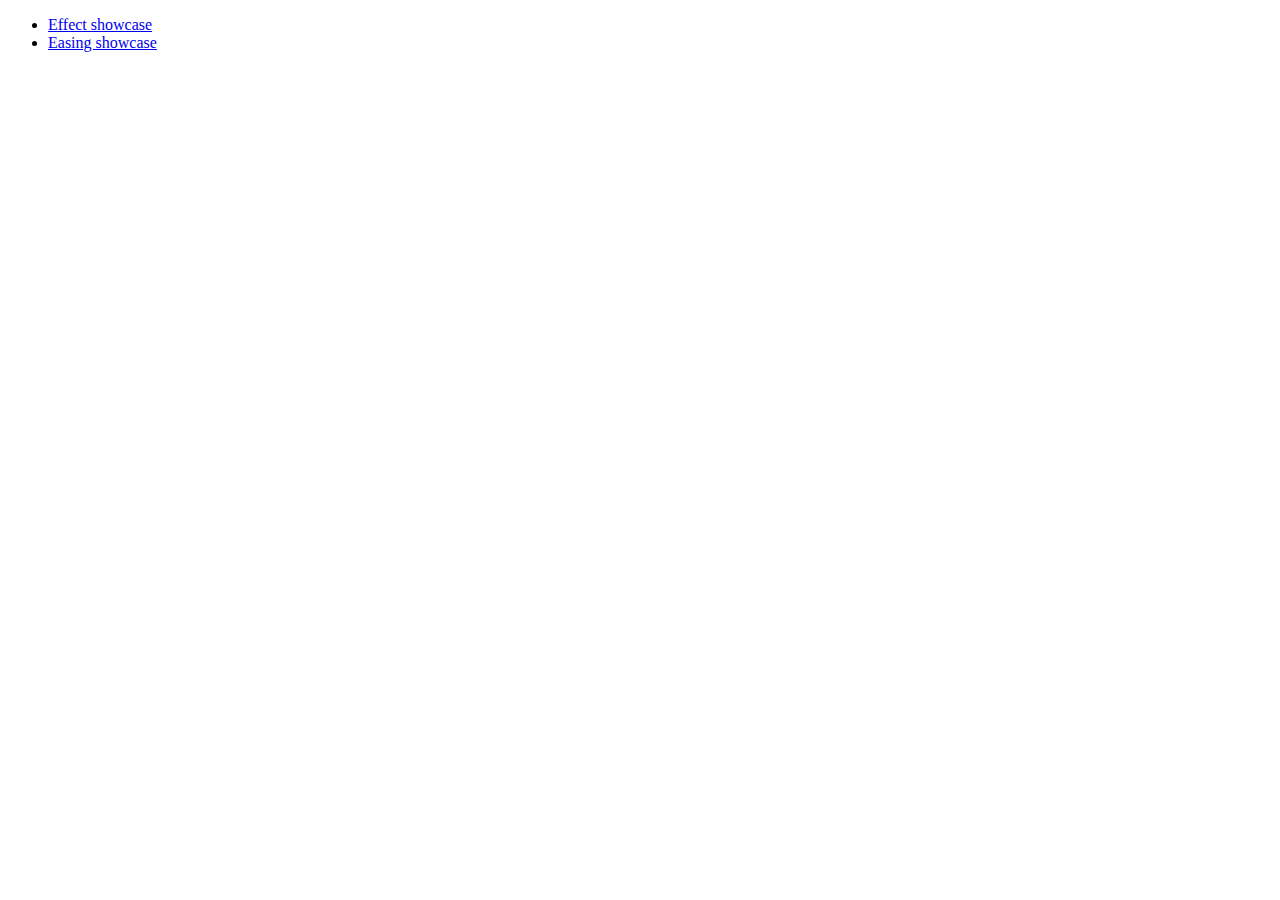
<file: jquery-ui-1.9.1.custom/development-bundle/demos/effect/index.html>
<!doctype html>
<html lang="en">
<head>
	<meta charset="utf-8">
	<title>jQuery UI Effects Demos</title>
</head>
<body>

<ul>
	<li><a href="default.html">Effect showcase</a></li>
	<li><a href="easing.html">Easing showcase</a></li>
</ul>

</body>
</html>
</file>
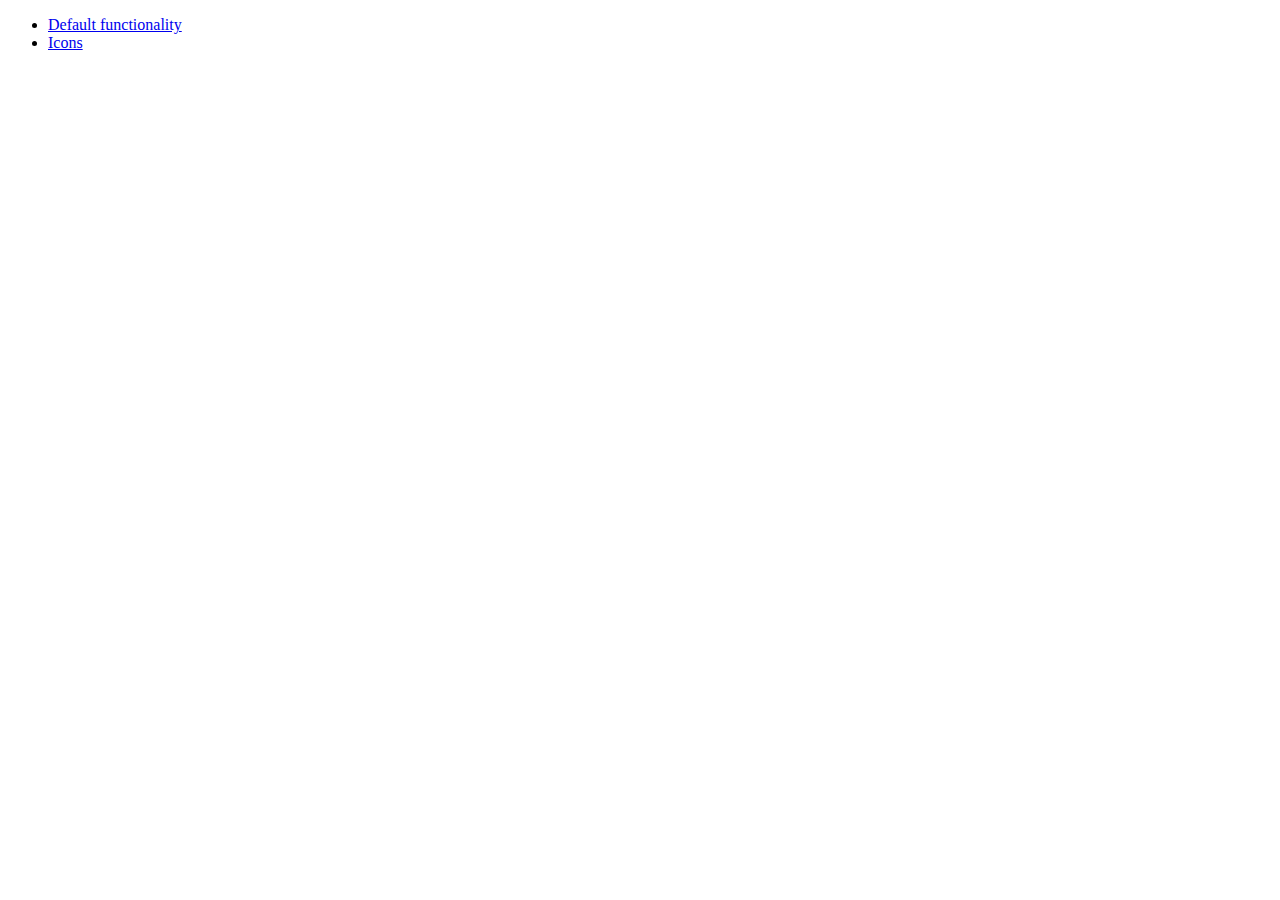
<file: jquery-ui-1.9.1.custom/development-bundle/demos/menu/index.html>
<!doctype html>
<html lang="en">
<head>
	<meta charset="utf-8">
	<title>jQuery UI Menu Demos</title>
</head>
<body>

<ul>
	<li><a href="default.html">Default functionality</a></li>
	<li><a href="icons.html">Icons</a></li>
</ul>

</body>
</html>
</file>
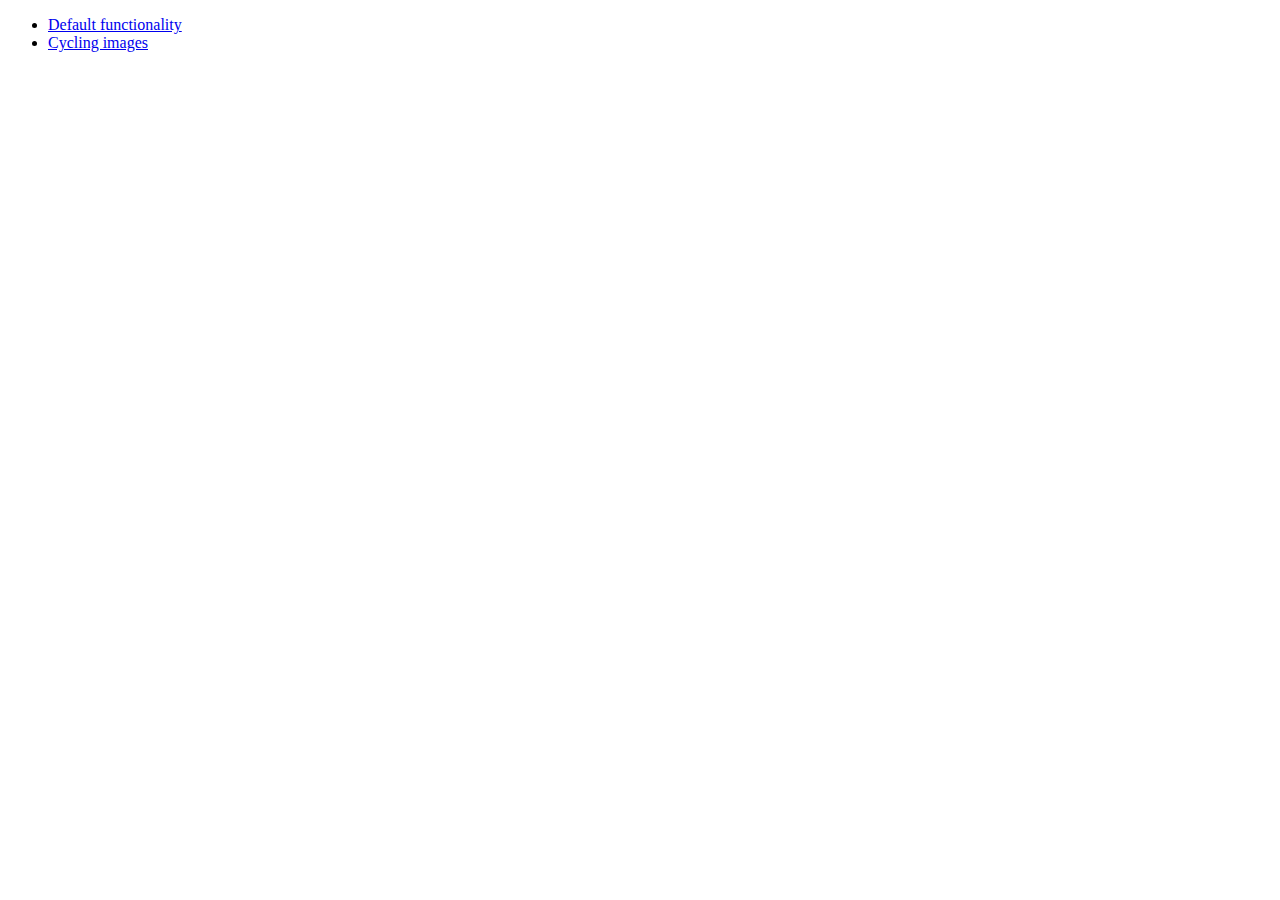
<file: jquery-ui-1.9.1.custom/development-bundle/demos/position/index.html>
<!doctype html>
<html lang="en">
<head>
	<meta charset="utf-8">
	<title>jQuery UI Position Demo</title>
</head>
<body>

<ul>
	<li><a href="default.html">Default functionality</a></li>
	<li><a href="cycler.html">Cycling images</a></li>
</ul>

</body>
</html>
</file>
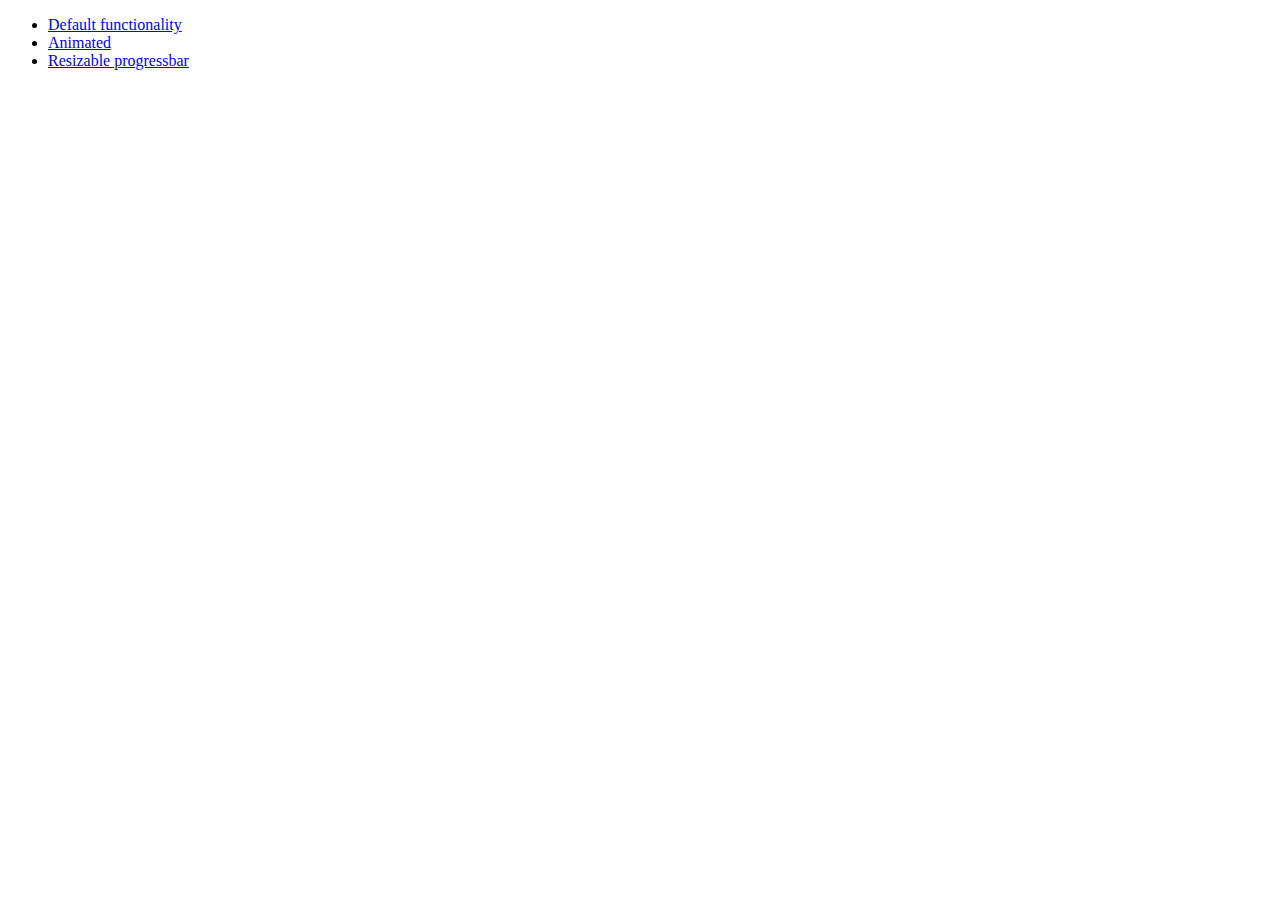
<file: jquery-ui-1.9.1.custom/development-bundle/demos/progressbar/index.html>
<!doctype html>
<html lang="en">
<head>
	<meta charset="utf-8">
	<title>jQuery UI Progressbar Demos</title>
</head>
<body>

<ul>
	<li><a href="default.html">Default functionality</a></li>
	<li><a href="animated.html">Animated</a></li>
	<li><a href="resize.html">Resizable progressbar</a></li>
</ul>

</body>
</html>
</file>
<file: css/base.css>
html{
	/*background-image: Url(../images/background-image.jpeg);*/
	background-color: #B0ECFF;
}
body {
	top:0;
	left:0;
	right:0;
	left:0;
	background-color: #B0ECFF;
	margin: 0;
	padding: 0;
	font-size: 13px;
	font-family: Arial, sans-serif;
	/*background-image: Url(../images/background-image.jpeg);*/
}
</file>
<file: css/layout.css>
#header {
	z-index: 10;
	background-color: #338199;
	padding: 0px;
	border-width:0px;	
	text-align: center;	
	min-width: 1000px;
}

#navigation {
	z-index: 10;
	min-width: 460px;;
	clear: both;
	position: relative;
	vertical-align: middle;
	background-color: rgba(124, 175, 182, 0.41);
}

#content {
	display: block;
	margin-top: 20px;
	width: 100%;
	overflow: auto;
}

#content >div.sidebar {
	float: left;
	border: 0px solid red;
	width: 15%;
	height: 100px;
	min-width: 120px;
}
#content >div.sidebar >button {
	background: #69C9FF;
	padding: 5px 7px 5px 5px;
	position: relative;
	z-index: 1;
	margin: 15px 30px 0px 10px;
	font-size: 9px;
	font-weight: bolder;
	min-width: 85px;
}
#content >div.sidebar >button>span.add-gadgets-icon{
	background: url(../images/buttons/add-gadgets.png);
	width: 30px;
	height: 30px;
	z-index: 2;
	position: absolute;
	margin-top: -20px;
	right: -24px;
}
#columns {
	margin-bottom: 70px;
	padding: 0px;
	float: left;
	width: 80%;
	padding-left: 1%;
}

.column {
	float: left;
	min-height: 10px;
	overflow: auto;
	min-width: 300px;
	width: 33%;
	border: 0px solid black;
}
</file>
<file: css/content.css>
.all-widgets-buttons{
	float: right;
}
</file>
<file: css/header-footer.css>
.menulist {
	font-weight: bold;
	background-color: #2D2D2D;
	padding-left:35px;
	margin: 0;
}

.menulist a:visited, .menulist a:link {
	text-decoration: none;
	color: #84D1BF;
	padding: 9px 9px;
}

.menulist li {
	line-height: 29px;
	text-transform: capitalize;
	float: left;
}

.menulist li:hover >a{
	background-color: #00A3FF;
	color: black;
}

#footer {	
	padding-top: 15px;
	font-size: 12px;
	position: fixed;
	display: block;
	width: 100%;
	bottom: 0px;
	min-height: 35px;
	border-top: 2px solid #0069FF;
	background-color: #89F9FF;
	text-align: center;
	vertical-align: middle;
	text-transform: capitalize;
	z-index: 20;
	min-width: 350px;
}

.copy-right{
	float: left;
	display: block;
	margin: 0px 35% 0px;
	color: black;
	font-family: monospace;
	font-weight: bold;
	font-size: 16px;
	line-height: 14px;
	font-style: oblique;
}
.footer-central-links {
	margin: 10px 0 0 32%;
	float: left;
}

.footer-central-links div{
	display: none;
	float: left;
	max-width: 150px;
	margin: 0px 40px 0px;
}

.footer-central-links div >h1 {
	font-weight: bold;
	font-size: 14px;
	margin-top: 10px;
	margin-bottom: 10px;
	text-align: left;
}

.footer-central-links div ul {
	max-width: 150px;
	display: block;
}
.footer-central-links div ul li{
	text-align: left;
	list-style: inside square;
}

input[type=checkbox] {
	display: none;
}

label {
	color: blueViolet;
	font-style: italic;
	float: left;
	position: relative;
	display: block;
	cursor: pointer;
	margin-left: -30%;
}

.show-less{
	display: none;
}

#show-footer-links:checked  ~ .footer-central-links div {
	display: block;
}

#show-footer-links:checked  ~ .footer-central-links+div {
	display: block;
}

#show-footer-links:checked  ~ .show-less{
	display: block;
}
#show-footer-links:checked  ~ .show-more{
	display: none;
}

#footer a:visited, #footer a:link {
	text-decoration: none;
	color:#4C55CD;
}

.secondary-logo{	
	display: none;
	background: url(../images/small_images.png);
	background-position:	-100px -15px;
	min-height: 98px;
	width: 13%;
	min-width: 221px;
	background-repeat: no-repeat;
	float: right;
	margin-right: 25px;
	margin-bottom: 9px;
	margin-top: 10px;

}

#footer > .more {
	display: block;
	width: 100%;
	min-height: 20px;
}
</file>
<file: css/navigation.css>
.search-logo, .search-button {
	width: 70px;
	height: 30px;
}
.search-logo {
	display: block;	
	background-image: url(../images/small_images.png);
	background-position: -8px -100px;
}

.search-button {
	margin-top: 20px;
	border-width: 1px;
	border-color: #4D90FE;
	border-radius: 0 10px 10px 0;
	background-color: #4D90FE;
	background-repeat: no-repeat;
	margin-left: 0;
	height: 29px;
}


.search-text, .nifty-left-round-corner {
	position: relative;
	border: 1px solid silver;
	margin-top: 20px;
	margin-bottom: 25px;
	height: 27px;
	float: left;
	width: 25%;
	border-radius: 10px 0px 0px 10px;
	outline-color: #0046FC;
	outline-offset: -3px;
}
.search-text:focus{
	width: 30%;
}
.search-text:visited{
	width: 30%;
}

.nifty-left-round-corner{
	display: none;
	margin-right: -50px;
	float: left;
	width: 0px;
	border: 0;
	margin-top: 21px;
}
.corner {
	margin: auto 0px;
	position: relative;
	float: right;
	width: 1px;
	background-color: white;
}

.radius-1{
	height: 26px;
	margin-top: 0px;
}
.radius-2{
	height:27px;
	margin-top: 0px;
}
.radius-3, .radius-4{
	height:25px;
	margin-top: 1px;
}
.radius-5{
	height:24px;
	margin-top: 1px;
}
.radius-6{
	height:23px;
	margin-top: 2px;
}
.radius-7{
	height:21px;
	margin-top: 3px;
}
.radius-8{
	height:17px;
	margin-top: 5px;
}
.radius-9{
	height:16px;
	margin-top: 5px;
}
.radius-10{
	height:11px;
	margin-top: 8px;
}



.settings{	
	display: block;
	width: 80px;
	height: 40px;
	margin-top: 16px;
	border-radius: 5px;
	position: relative;
	z-index: 3;
	border: 0px solid #B3B3B3;
	background-color: #6EFFF9;
	margin-right: 2%;
	float: right;
}

.settings-image{
	float: left;
	background-image: url(../images/small_images.png);
	display: block;
	height: 40px;
	width: 80px;
	margin-left: 0;
	background-repeat: no-repeat;
	background-position: -65px -133px;
	position: relative;
	z-index: 5;
	background-color: #6EFFF9;
	border: 2px solid #7FBABD;
	border-radius: 5px;
}

.settings>a {
	display: block;
	position: absolute;
	z-index: 3;
	margin-left: -6px;
	width: 68px;
	margin-top: 23px;
}

.themes {
	display: none;
	position: absolute;
	min-width: 198px;
	border: 2px solid white;
	border-radius: 10px 0 10px 10px;
	z-index: 2;
	margin-left: -118px;
	margin-top: 40px;
}

.themes	li {
	display: block;
	float: left;
	background-size: contain;
	width: 44px;
	height: 44px;
	background-repeat: no-repeat;
	border: 1px solid green;
	margin: 10px;
	border-radius: 22px;
}

.themes >ul{
	display: block;
	position: relative;
	z-index: 1;
	margin-left: 0;
	margin-top: -20px;
	background-color: #6EFFF9;
	border-radius: 8px 0 3px 3px;
	float: left;
	padding-top: 25px;

}
.settings:hover > .settings-image {
	border-color: white;
	border-width: 2px;
	border-bottom-width: 0;
	border-radius: 5px 5px 0px 0px;
}
.settings:hover .themes {
	display: block;	
}

.theme-1 {
	background: url(../images/themes/1.jpeg);
}
.theme-2 {
	background: url(../images/themes/2.jpeg);
}
.theme-3 {
	background: url(../images/themes/3.jpeg);
}
.theme-4 {
	background: url(../images/themes/4.jpeg);
}
.theme-5 {
	background: url(../images/themes/5.jpeg);
}
.theme-6 {
	background: url(../images/themes/6.jpeg);
}
.theme-7 {
	background: url(../images/themes/7.jpeg);
}
.theme-8 {
	background: url(../images/themes/8.jpeg);
}

.themes >h1 {
	text-decoration: underline;
	display: inline-block;
	position: relative;
	margin-bottom: -5px;
	font-weight: bold;
	font-size: 13px;
	z-index: 2;
	padding: 5px 10px;
}
</file>
<file: css/widget.css>
.window,.title-bar,.window-buttons,.body {
	display: block;
}

.window-buttons{
	float: right;
}
.window {
	border: 2px solid transparent;
	min-width: 280px;
	min-height: 220px;
	background: white;
	border-radius: 10px;
	background:-webkit-gradient(linear, left top, left bottom, color-stop(80%,white), color-stop(100%,#C2FDFF));
	background: -moz-linear-gradient(top, #A8F7F7 50%,#DEF7F7 80%,#ABDBF8 100%); /* FF3.6+ */
	background: -webkit-linear-gradient(top, #A8F7F7 50%,#DEF7F7 80%,#ABDBF8 100%); /* Chrome10+,Safari5.1+ */
	background: -o-linear-gradient(top, #A8F7F7 50%,#DEF7F7 80%,#ABDBF8 100%); /* Opera 11.10+ */
	background: -ms-linear-gradient(top, #A8F7F7 50%,#DEF7F7 80%,#ABDBF8 100%); /* IE10+ */
	background: linear-gradient(to bottom, #A8F7F7 50%,#DEF7F7 80%,#ABDBF8 100%); /* W3C */
	box-shadow: 7px 7px 55px -16px black;
}

.window:hover {
	border-color: #7CFF8C;
}
.title-bar:hover .widget-menu,
.title-bar:hover .window-minimize,
.title-bar:hover .window-close{
	display: block;
}

.title-bar {
	display: block;
	font-weight: bold;
	padding-left: 7px;
	line-height: 24px;
	border: 1px solid #DCDCDC;
	border-radius: 10px 10px 3px 3px;
	background: #F5F5F5;
	background: -webkit-gradient(linear, left top, left bottom, from(#00FFE0), to(#00C2FF));
	background: -moz-linear-gradient(top, #00FFE0, #00C2FF);
}
/* ASK for hover*/
.title-bar >a{
	display: none;
	position: absolute;
	border: 1px solid black;
	width: 50px;
	height: 50px;
}

.widget-icon {
	display: block;
	background: url(../images/small_images.png);
	width: 28px;
	height: 28px;
	background-repeat: no-repeat;
	float: left;
	margin: 5px 10px 5px 0;
	background-position: -30px -138px;
}

.title{
	overflow: hidden;
	float: left;
	min-width: 100px;
	max-width: 120px;
	text-overflow: ellipsis;
	vertical-align: middle;
	line-height: 35px;
	white-space: nowrap;
}


.window-minimize,.window-close {
	vertical-align: middle;
	text-align: center;
	line-height: 12px;
	font-size: 12px;
	font-weight: normal;
	margin: 9px 4px;
	display: none;
	float: left;
	width: 20px;
	height: 18px;
	border: 0px solid #DEDEDE;
}
.window-minimize{
	background: url(../images/small_images.png);
	background-position: -40px 192px;
}
.window-minimize:hover{
	background-position: -40px 171px;
}
.window-close{
	background-size: contain;
	background:url(../images/small_images.png);
}
.window-close:hover{
	background-position: -1px -26px;
}
.body {
	padding: 5px;
	margin:10px;
	height: 95%;
	border: 0px dotted black;
}

.window-settings{
	display: none;
	position: relative;
}

.widget-menu {
	margin: 8px 4px;
	background: url(../images/small_images.png);
	background-repeat: no-repeat;
	background-position: -2px -129px;
	z-index: 2;
	width: 20px;
	height: 20px;
	display:none;
	position:relative;
	float: left;
}
.widget-menu:hover {
	background-position: -3px -153px;
	background-color: #E8FC03;
	border-radius: 5px 5px 0px 0px;
}
.window-settings ul{
	display: block;
	position: absolute;
	z-index: 1;
	font-weight: normal;
	padding: 10px;
	border: 1px solid #E8FC03;
	background-color: #A9FFD6;
	width: 150px;
	right: 0px;
	margin-top: 20px;
	border-radius: 5px 0px 5px 5px;
}
.window-settings li:hover{
	background-color: #6BFF3C;
}

.widget-menu:hover > .window-settings{
	display: block;
}
.window-settings>ul:hover + .settings-icon{
	background-color: #E8FC03;	
	background-position: -3px -153px;
	border-radius: 5px 5px 0px 0px;
}

.H-shadow{
	max-width: 400px;
	min-height: 250px;
	background-repeat: repeat-x;
}
.V-shadow {
	background-repeat: repeat-y;
}
</file>
<file: css/util.css>
.more-list-arrow {
	height: 26px;
	width: 10px;
	font-size: 0px;
	color: white;
	display: inline-block;
	background-image: url(../images/small_images.png);
	background-repeat: no-repeat;
	background-position: -3px -50px;
}

#header .menulist .more-list:hover  >ul {
	display: block;
}

#header ul ul {
	display: none;
	margin: 0 4px 0;
	padding-right: 0px;
	z-index: 999;
	position: absolute;
	background-color: white;
	border: 2px solid #00AEC5;
	border-top: 0;
	text-align: left;
}

#header ul ul li {
	clear: both;
	width: 115px;
	line-height: 33px;
}
#header ul ul li:hover{
	background: #00A3FF;
}

#header ul ul a:visited, #header ul ul a:link {
	text-decoration: none;
	color:black;
}

.logo {		
	float: left;
	position: relative;
	width: 120px;
	margin: 0px 8px;
	padding: 11px 0px;
	padding-left: 1%;
	font-family: cursive;
	font-size: 20px;
	line-height: 24px;
	font-weight: bolder;
	text-align: center;
	vertical-align: middle;
	color: black;
}


.clearfix:before,.clearfix:after{
	content:"";
	display:block;
	clear: both;
}
</file>
<file: css/overlay.css>
.overlay-background {
	position: absolute;
	width: 100%;
	height: 100%;
	background: black;
	opacity: 0.7;
	top: 0;
	right: 0;
	z-index: 20;
}
.widget-overlay {
	position: absolute;
	min-height: 250px;
	height: 30%;
	width: 30%;
	min-width: 300px;
	left: 35%;
	background: #C4F1F1;
	z-index: 21;
	top: 35%;
	opacity: 1;
}
.widget-form {
	margin: 12% 15% 0;
}
.widget-input{
	margin-top: 20px;
}
.label{
	margin-top: 10px;
	margin-right: 9px;
}
.widget-overlay > input, textarea, select {
	vertical-align: middle;
}
.submit{
	width: 50px;
}
</file>
<file: css/ie7.css>
body{
	overflow: auto;
}
.menulist li {
	line-height: 27px;
}
.more-list-arrow {
	background-position: -3px -50px;
}
.more-list{
	margin-top: 5px;
}
#header .menulist .more-list:hover  >ul{
	margin: 25px -47px 0;
}
.search-text{
	margin-bottom: 19px;
	border-left: 0px;
	line-height: 26px;
	margin-left:0px
}
.nifty-left-round-corner {
	display: block;
	margin-left: 50px;
	width: 10px;
}
#navigation{
	min-height: 71px;
}

.search-logo, .search-button{
	float: left;
}
.title-bar{
	display: inline-block;
	background-image: url(../images/gradients/widget-title.png);
	background-repeat: repeat-x;
}
.widget-menu {
	margin-top: 8px;
	margin-right: 0px;
	margin-left: 0;
	margin-bottom: 8px;
}
.window {
	background-image: url(../images/gradients/widget-bottom.png);
	background-repeat: repeat;
	background-position: 0% 100%;
}
.widget-icon {
	width: 28px;
	height: 28px;
}
.window-minimize,.window-close {
	line-height: normal;
}

.themes {
	position: relative;
	margin-top: -4px;
	padding-bottom: 10px;
}
.themes >ul {
	border-radius: 0;
}
.H-shadow {
	background: url(../images/gradients/shadow-vertical.png);
	padding-bottom: 5px;
	min-height: 210px;
	background-position: 0px -13px;
}
.V-shadow {
	background: url(../images/gradients/shadow-horizontal.png);
	padding-right: 5px;
	background-position: -23px 0px;
}
.window {
	margin-top: -2px;
	margin-left: -2px;
}

.settings {
	position: absolute;
	right: 50px;
}
.nifty-left-round-corner {
	margin-right: 0px;
	width: 10px;
}
#footer > .more {
	display: block;
	width: 100%;
	height: 20px;
}

#footer > .more:hover > .footer-central-links div{
	display: block;
}

#footer > .more:hover  > .footer-central-links+div {
	display: block;
}
</file>
<file: css/cssreset-min.css>
/*
YUI 3.7.2 (build 5639)
Copyright 2012 Yahoo! Inc. All rights reserved.
Licensed under the BSD License.
http://yuilibrary.com/license/
*/
html{color:#000;background:#FFF}body,div,dl,dt,dd,ul,ol,li,h1,h2,h3,h4,h5,h6,pre,code,form,fieldset,legend,input,textarea,p,blockquote,th,td{margin:0;padding:0}table{border-collapse:collapse;border-spacing:0}fieldset,img{border:0}address,caption,cite,code,dfn,em,strong,th,var{font-style:normal;font-weight:normal}ol,ul{list-style:none}caption,th{text-align:left}h1,h2,h3,h4,h5,h6{font-size:100%;font-weight:normal}q:before,q:after{content:''}abbr,acronym{border:0;font-variant:normal}sup{vertical-align:text-top}sub{vertical-align:text-bottom}input,textarea,select{font-family:inherit;font-size:inherit;font-weight:inherit}input,textarea,select{*font-size:100%}legend{color:#000}#yui3-css-stamp.cssreset{display:none}
</file>
